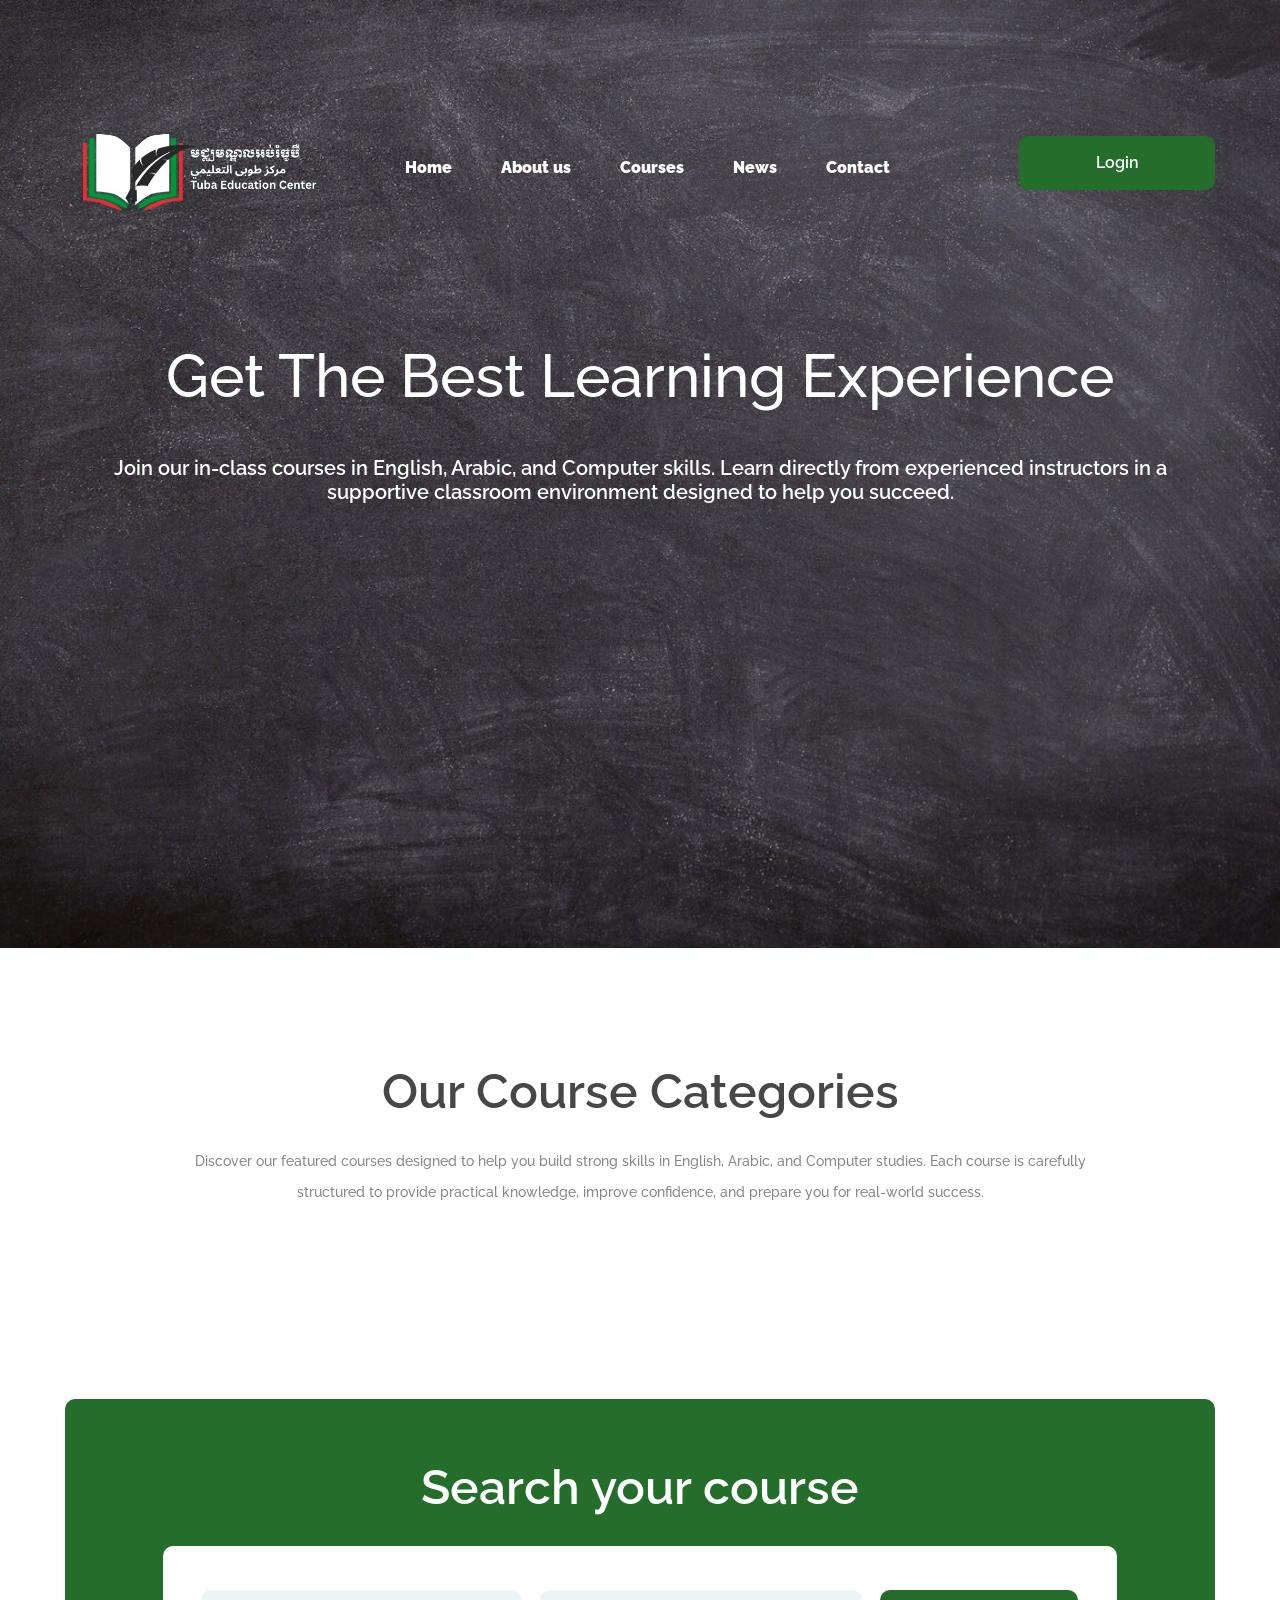
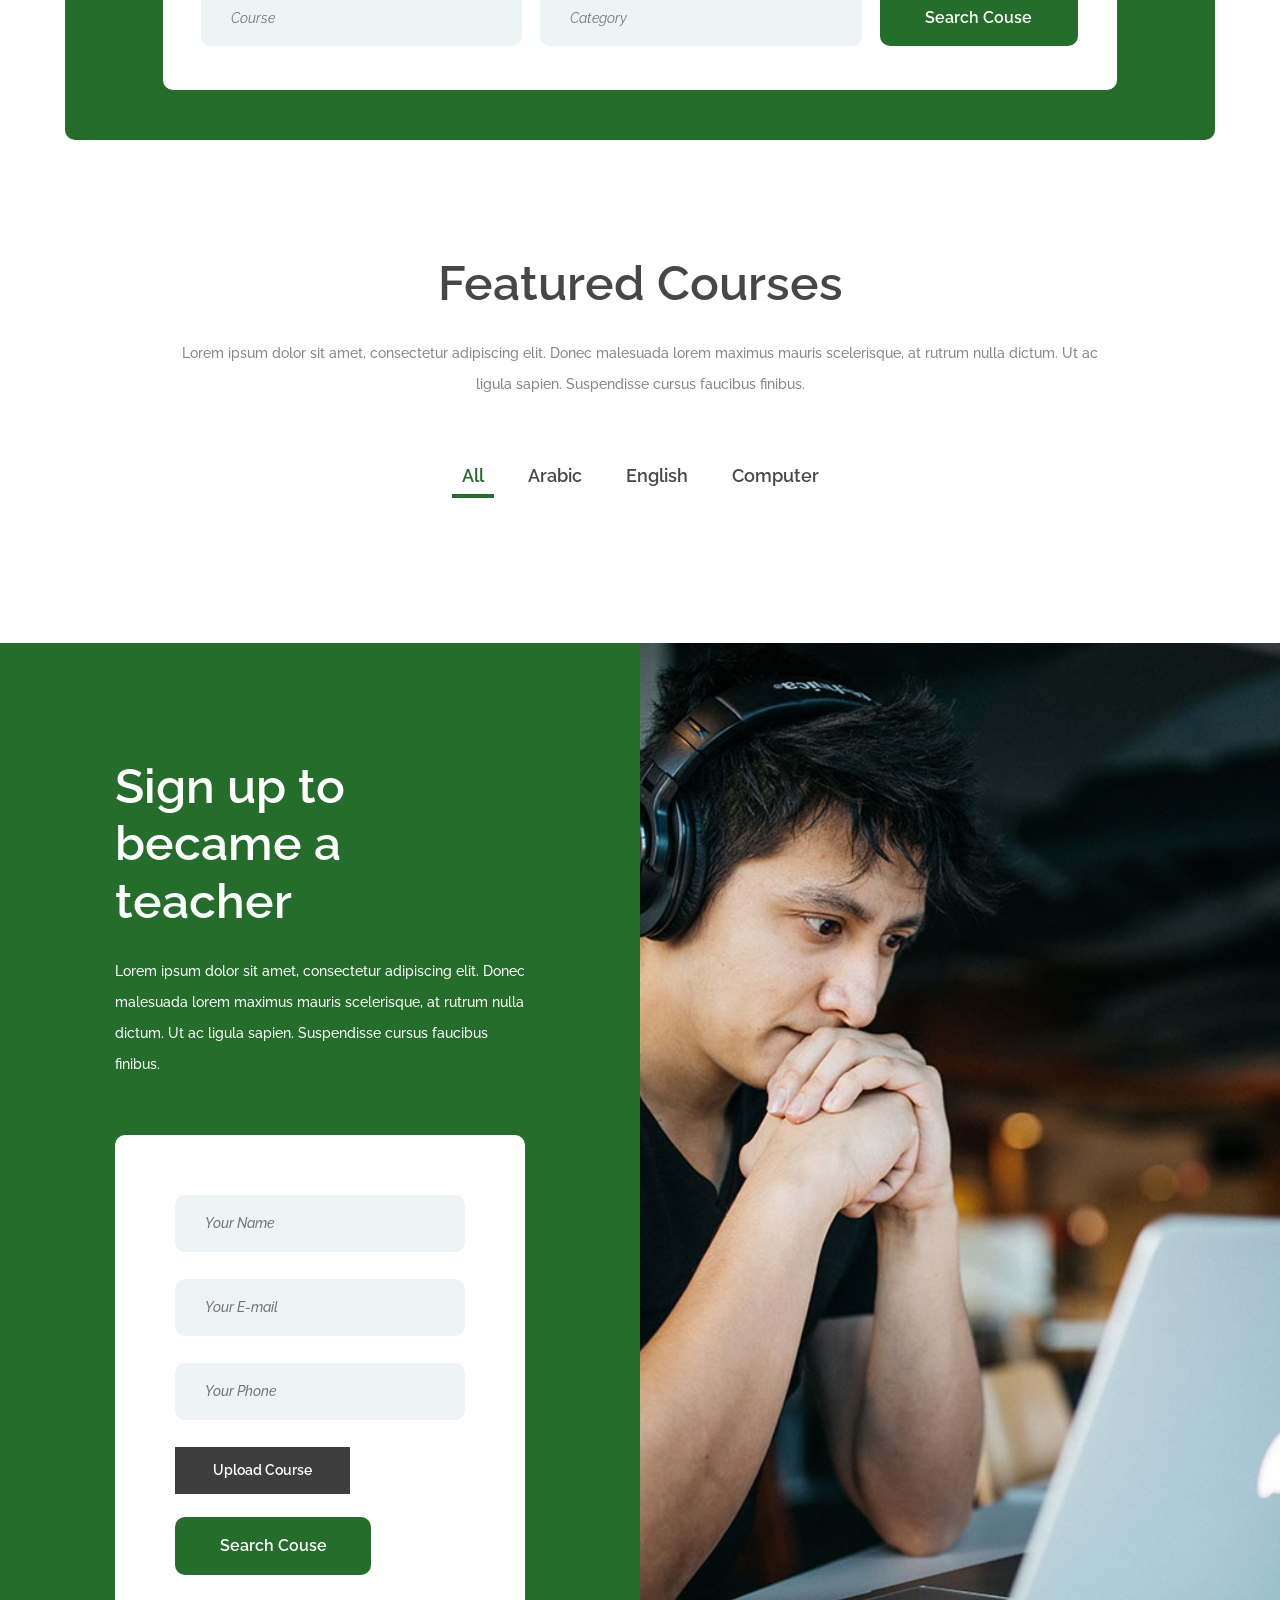
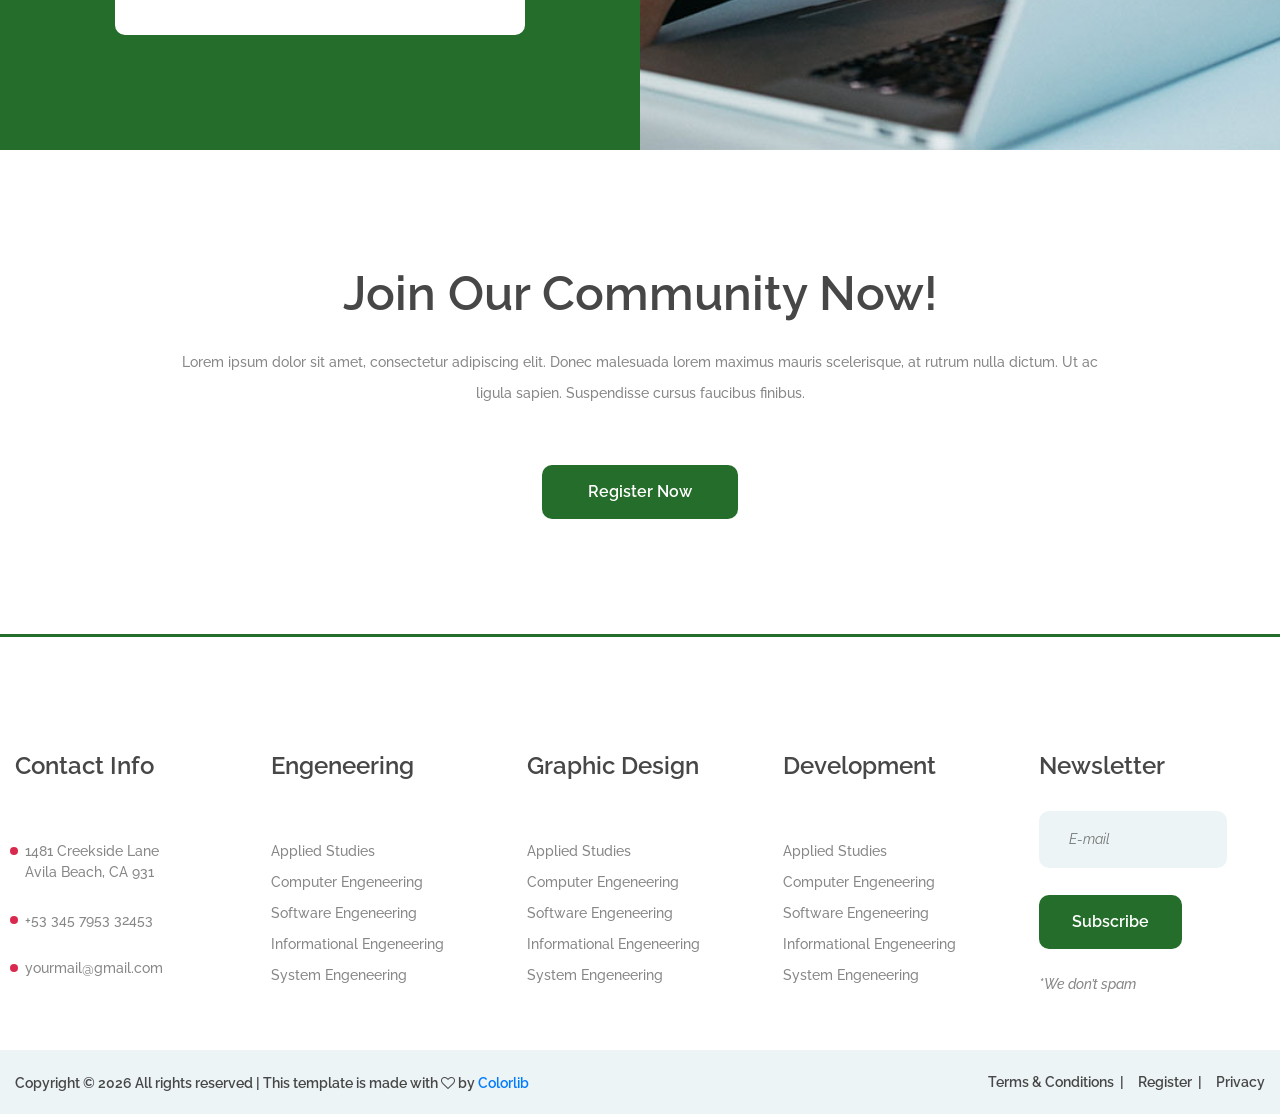
<file: index.html>
<!DOCTYPE html>
<html lang="en">

<head>
	<title>Tuba Education</title>
	<meta charset="UTF-8">
	<meta name="description" content="Tua Education Center">
	<meta name="keywords" content="webuni, education, creative, html">
	<meta name="viewport" content="width=device-width, initial-scale=1.0">
	<!-- Favicon -->
	<link type="icon" href="img/logo.png" rel="shortcut icon" />

	<!-- Google Fonts -->
	<link href="https://fonts.googleapis.com/css?family=Raleway:400,400i,500,500i,600,600i,700,700i,800,800i"
		rel="stylesheet">

	<!-- Stylesheets -->
	<link rel="stylesheet" href="css/bootstrap.min.css" />
	<link rel="stylesheet" href="css/font-awesome.min.css" />
	<link rel="stylesheet" href="css/owl.carousel.css" />
	<link rel="stylesheet" href="css/style.css" />


	<!--[if lt IE 9]>
	  <script src="https://oss.maxcdn.com/html5shiv/3.7.2/html5shiv.min.js"></script>
	  <script src="https://oss.maxcdn.com/respond/1.4.2/respond.min.js"></script>
	<![endif]-->

</head>

<body>
	<!-- Page Preloder -->
	<div id="preloder">
		<div class="loader"></div>
	</div>

	<!-- Header section -->
	<!-- <header class="header-section">
		<div class="container">
			<div class="row">
				<div class="col-lg-3 col-md-3">
					<div class="site-logo">
						<img src="img/logo.png" alt="">
					</div>
					<div class="nav-switch">
						<i class="fa fa-bars"></i>
					</div>
				</div>
				<div class="col-lg-9 col-md-9">
					<a href="" class="site-btn header-btn">Login</a>
					<nav class="main-menu">
						<ul>
							<li><a href="index.html">Home</a></li>
							<li><a href="#">About us</a></li>
							<li><a href="courses.html">Courses</a></li>
							<li><a href="blog.html">News</a></li>
							<li><a href="contact.html">Contact</a></li>
						</ul>
					</nav>
				</div>
			</div>
		</div>
	</header> -->
	<!-- Header section end -->
	<!-- Header section -->
	<header class="header-section">
		<div class="container">
			<div class="row align-items-center" style="padding-bottom: 100px;"> <!-- Bootstrap fix -->

				<!-- Logo -->
				<div class="col-lg-3 col-md-3 d-flex align-items-center">
					<div class="site-logo">
						<img src="img/logo.png" alt="">
					</div>
					<div class="nav-switch ml-auto">
						<i class="fa fa-bars"></i>
					</div>
				</div>

				<!-- Menu -->
				<div class="col-lg-9 col-md-9" style="padding-bottom: 60px;">
					<a href="" class="site-btn header-btn">Login</a>
					<nav class="main-menu">
						<ul>
							<li><a href="index.html">Home</a></li>
							<li><a href="#">About us</a></li>
							<li><a href="courses.html">Courses</a></li>
							<li><a href="blog.html">News</a></li>
							<li><a href="contact.html">Contact</a></li>
						</ul>
					</nav>
				</div>
			</div>
		</div>
	</header>


	<!-- Hero section -->
	<section class="hero-section set-bg" data-setbg="img/bg.jpg">
		<div class="container">
			<div class="hero-text text-white">
				<h2>Get The Best Learning Experience</h2>
				<br/>
				<h5> Join our in-class courses in English, Arabic, and Computer skills. Learn directly from experienced 
                instructors in a supportive classroom environment designed to help you succeed.
				</h5>
			</div>
			
		</div>
	</section>
	<!-- Hero section end -->


	<!-- categories section -->
	<section class="categories-section spad">
		<div class="container">
			<div class="section-title">
				<h2>Our Course Categories</h2>
				<p> Discover our featured courses designed to help you build strong skills in English, Arabic, and
					Computer studies.
					Each course is carefully structured to provide practical knowledge, improve confidence, and prepare
					you for
					real-world success.</p>
			</div>
			<div class="row" id="categoryContainer"></div>

		</div>
	</section>
	<!-- categories section end -->

	<!-- search section -->
	<section class="search-section">
		<div class="container">
			<div class="search-warp">
				<div class="section-title text-white">
					<h2>Search your course</h2>
				</div>
				<div class="row">
					<div class="col-md-10 offset-md-1">
						<!-- search form -->
						<form class="course-search-form">
							<input class="form-input-course" type="text" placeholder="Course">
							<input class="form-input-category" type="text" class="last-m" placeholder="Category">
							<button class="site-btn">Search Couse</button>
						</form>
					</div>
				</div>
			</div>
		</div>
	</section>
	<!-- search section end -->

	<section class="course-section spad">
		<div class="container">
			<div class="section-title mb-0">
				<h2>Featured Courses</h2>
				<p>Lorem ipsum dolor sit amet, consectetur adipiscing elit. Donec malesuada lorem maximus mauris
					scelerisque, at rutrum nulla dictum. Ut ac ligula sapien. Suspendisse cursus faucibus finibus.</p>
			</div>
		</div>
		<div class="course-warp">
			<ul class="course-filter controls">
				<li class="control active" data-filter="all">All</li>
				<li class="control" data-filter="arabic">Arabic</li>
				<li class="control" data-filter="english">English</li>
				<li class="control" data-filter="computer">Computer</li>
				
			</ul>
			<div class="row course-items-area" id="courseContainer"></div>
		</div>
	</section>
	<!-- course section end -->

	<!-- signup section -->
	<section class="signup-section spad">
		<div class="signup-bg set-bg" data-setbg="img/signup-bg.jpg"></div>
		<div class="container-fluid">
			<div class="row">
				<div class="col-lg-6">
					<div class="signup-warp">
						<div class="section-title text-white text-left">
							<h2>Sign up to became a teacher</h2>
							<p>Lorem ipsum dolor sit amet, consectetur adipiscing elit. Donec malesuada lorem maximus
								mauris scelerisque, at rutrum nulla dictum. Ut ac ligula sapien. Suspendisse cursus
								faucibus finibus.</p>
						</div>
						<!-- signup form -->
						<form class="signup-form">
							<input class="form-input-name" type="text" placeholder="Your Name">
							<input class="form-input-email" type="text" placeholder="Your E-mail">
							<input class="form-input-phone" type="text" placeholder="Your Phone">
							<label for="v-upload" class="file-up-btn">Upload Course</label>
							<input type="file" id="v-upload">
							<button class="site-btn">Search Couse</button>
						</form>
					</div>
				</div>
			</div>
		</div>
	</section>
	<!-- signup section end -->

	<!-- banner section -->
	<section class="banner-section spad">
		<div class="container">
			<div class="section-title mb-0 pb-2">
				<h2>Join Our Community Now!</h2>
				<p>Lorem ipsum dolor sit amet, consectetur adipiscing elit. Donec malesuada lorem maximus mauris
					scelerisque, at rutrum nulla dictum. Ut ac ligula sapien. Suspendisse cursus faucibus finibus.</p>
			</div>
			<div class="text-center pt-5">
				<a href="#" class="site-btn">Register Now</a>
			</div>
		</div>
	</section>
	<!-- banner section end -->

	<!-- footer section -->
	<footer class="footer-section spad pb-0">
		<div class="footer-top">
			<div class="footer-warp">
				<div class="row">
					<div class="widget-item">
						<h4>Contact Info</h4>
						<ul class="contact-list">
							<li>1481 Creekside Lane <br>Avila Beach, CA 931</li>
							<li>+53 345 7953 32453</li>
							<li>yourmail@gmail.com</li>
						</ul>
					</div>
					<div class="widget-item">
						<h4>Engeneering</h4>
						<ul>
							<li><a href="">Applied Studies</a></li>
							<li><a href="">Computer Engeneering</a></li>
							<li><a href="">Software Engeneering</a></li>
							<li><a href="">Informational Engeneering</a></li>
							<li><a href="">System Engeneering</a></li>
						</ul>
					</div>
					<div class="widget-item">
						<h4>Graphic Design</h4>
						<ul>
							<li><a href="">Applied Studies</a></li>
							<li><a href="">Computer Engeneering</a></li>
							<li><a href="">Software Engeneering</a></li>
							<li><a href="">Informational Engeneering</a></li>
							<li><a href="">System Engeneering</a></li>
						</ul>
					</div>
					<div class="widget-item">
						<h4>Development</h4>
						<ul>
							<li><a href="">Applied Studies</a></li>
							<li><a href="">Computer Engeneering</a></li>
							<li><a href="">Software Engeneering</a></li>
							<li><a href="">Informational Engeneering</a></li>
							<li><a href="">System Engeneering</a></li>
						</ul>
					</div>
					<div class="widget-item">
						<h4>Newsletter</h4>
						<form class="footer-newslatter">
							<input class="form-input-email" type="email" placeholder="E-mail">
							<button class="site-btn">Subscribe</button>
							<p>*We don’t spam</p>
						</form>
					</div>
				</div>
			</div>
		</div>
		<div class="footer-bottom">
			<div class="footer-warp">
				<ul class="footer-menu">
					<li><a href="#">Terms & Conditions</a></li>
					<li><a href="#">Register</a></li>
					<li><a href="#">Privacy</a></li>
				</ul>
				<div class="copyright">
					<!-- Link back to Colorlib can't be removed. Template is licensed under CC BY 3.0. -->
					Copyright &copy;
					<script>document.write(new Date().getFullYear());</script> All rights reserved | This template is
					made with <i class="fa fa-heart-o" aria-hidden="true"></i> by <a href="https://colorlib.com"
						target="_blank">Colorlib</a>
					<!-- Link back to Colorlib can't be removed. Template is licensed under CC BY 3.0. -->
				</div>
			</div>
		</div>
	</footer>
	<!-- footer section end -->

	<!--====== Javascripts & Jquery ======-->
	<script src="js/jquery-3.2.1.min.js"></script>
	<script src="js/bootstrap.min.js"></script>
	<script src="js/mixitup.min.js"></script>
	<script src="js/circle-progress.min.js"></script>
	<script src="js/owl.carousel.min.js"></script>
	<script src="js/main.js"></script>

	<!-- <script>
		fetch("https://tuba-1-3uzp.onrender.com/api/categories")
			.then(res => res.json())
			.then(data => {
				const container = document.getElementById("categoryContainer");

				container.innerHTML = data.map(c => `
      <div class="card-item-category col-lg-4 col-md-6">
        <div class="categorie-item">
          <div class="ci-thumb" style="background-image:url('${c.imageUrl}')"></div>
          <div class="ci-text">
            <h5>${c.name}</h5>
            <p>${c.description}</p>
            <span>${c.totalCourses} Courses</span>
          </div>
        </div>
      </div>
    `).join("");
			});
	</script> -->
	<script>
		fetch("http://localhost:9999/api/categories")
			.then(res => res.json())
			.then(data => {
				const container = document.getElementById("categoryContainer");

				container.innerHTML = data.map(c => `
      <div class="card-item-category col-lg-4 col-md-6">
        <div class="categorie-item">
          <div class="ci-thumb" style="background-image:url('${c.imageUrl}')"></div>
          <div class="ci-text">
            <h5>${c.name}</h5>
            <p>${c.description}</p>
            <span>${c.totalCourses} Courses</span>
          </div>
        </div>
      </div>
    `).join("");
			});
	</script>
	<script>
		const courseContainer = document.getElementById("courseContainer");
		const filterButtons = document.querySelectorAll(".course-filter li");

		// Function to load courses from API
		function loadCourses(category = "all") {
			fetch(`https://tuba-1-3uzp.onrender.com/api/courses?category=${category}`)
				.then(res => res.json())
				.then(data => {
					const courses = data.courses; // because API wraps courses
					if (!courses || courses.length === 0) {
						courseContainer.innerHTML = "<p>No courses found</p>";
						return;
					}

					courseContainer.innerHTML = courses.map(c => `
                <div class="mix col-lg-3 col-md-4 col-sm-6 ${c.categoryCode}">
                    <div class="course-item">
                        <div class="course-thumb" style="background-image:url('${c.courseImage}')">
                            <div class="price">Price: $${c.price}</div>
                        </div>
                        <div class="course-info">
                            <div class="course-text">
                                <h5>${c.title}</h5>
                                <p>${c.description}</p>
                                <div class="students">${c.students} Students</div>
                            </div>
                            <div class="course-author">
                                <div class="ca-pic" style="background-image:url('${c.author.image}')"></div>
                                <p>${c.author.name}, <span>${c.author.role}</span></p>
                            </div>
                        </div>
                    </div>
                </div>
            `).join("");
				})
				.catch(err => console.error("Error loading courses:", err));
		}

		// Initial load: all courses
		loadCourses("all");

		// Add click event to filter buttons
		filterButtons.forEach(btn => {
			btn.addEventListener("click", () => {
				// Remove active class from all buttons
				filterButtons.forEach(b => b.classList.remove("active"));
				btn.classList.add("active");

				const category = btn.dataset.filter;
				loadCourses(category);
			});
		});
	</script>

	<script>

	</script>

</html>
</file>
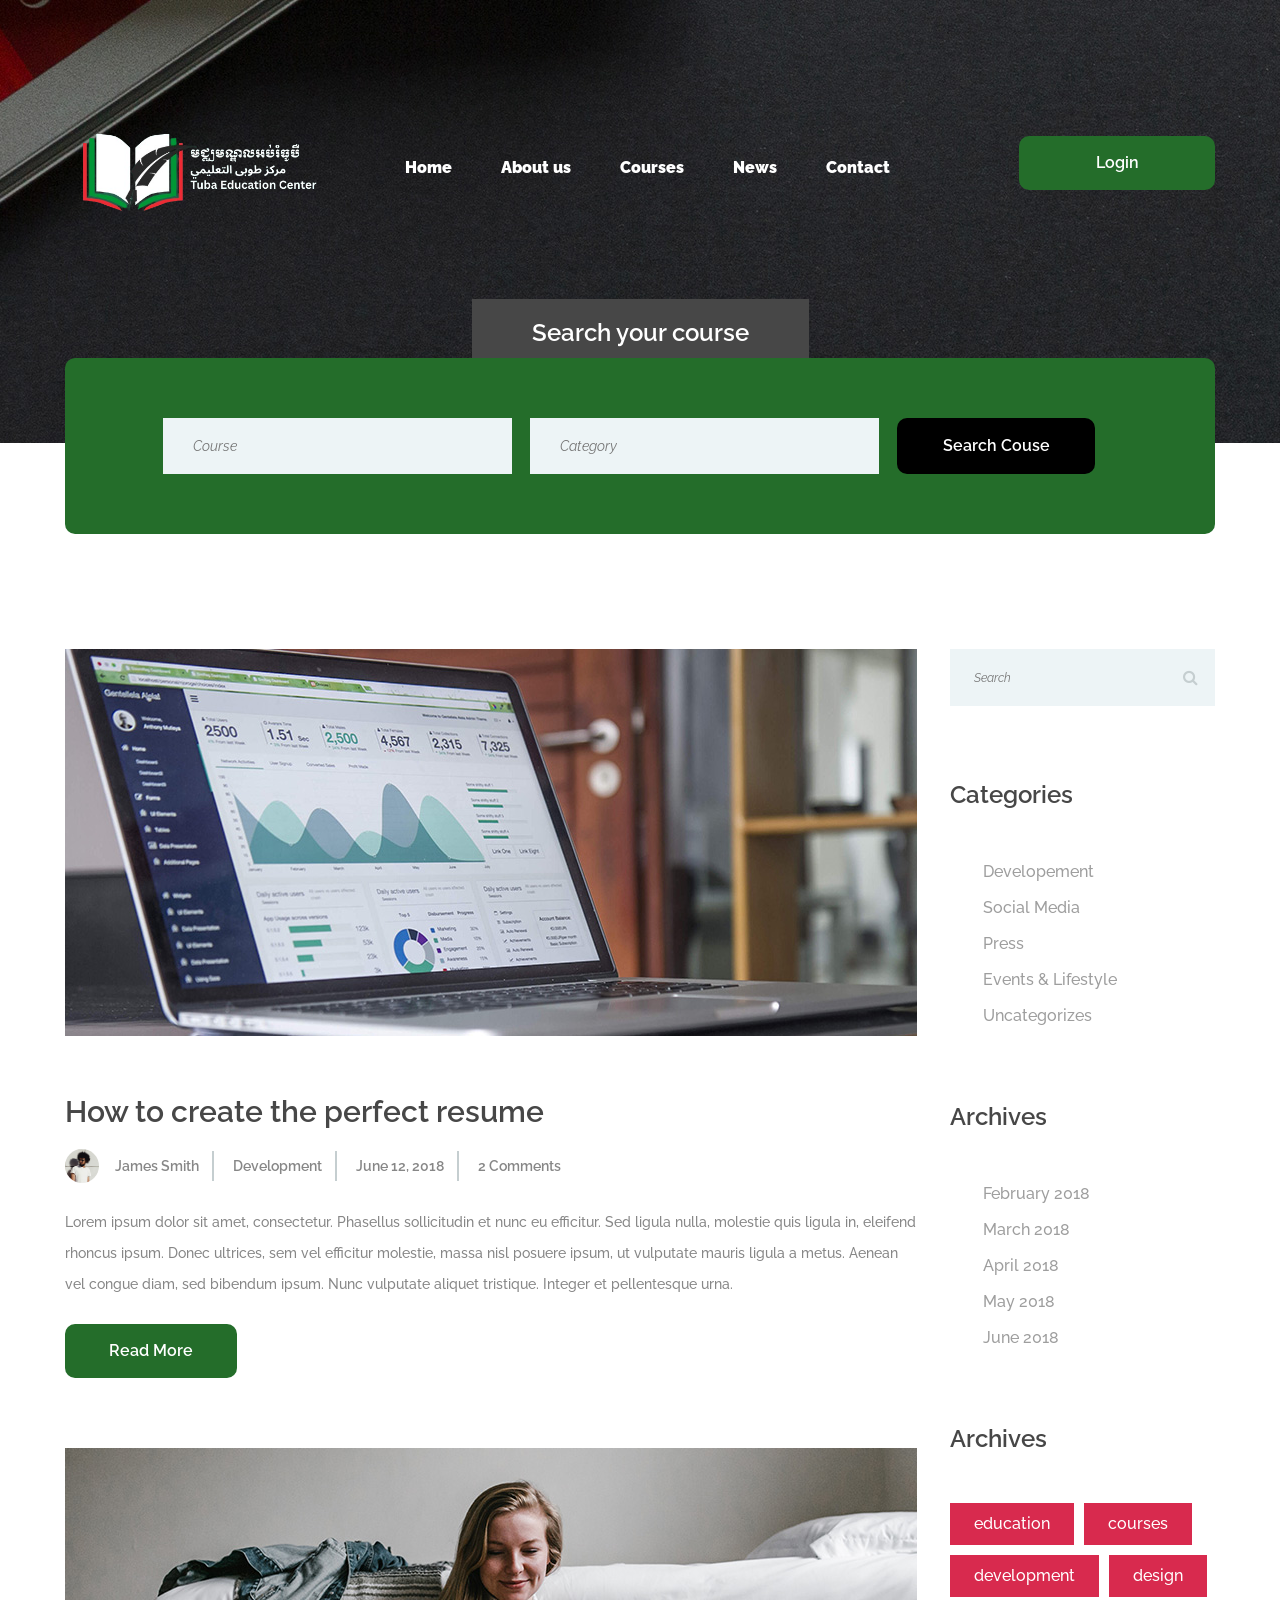
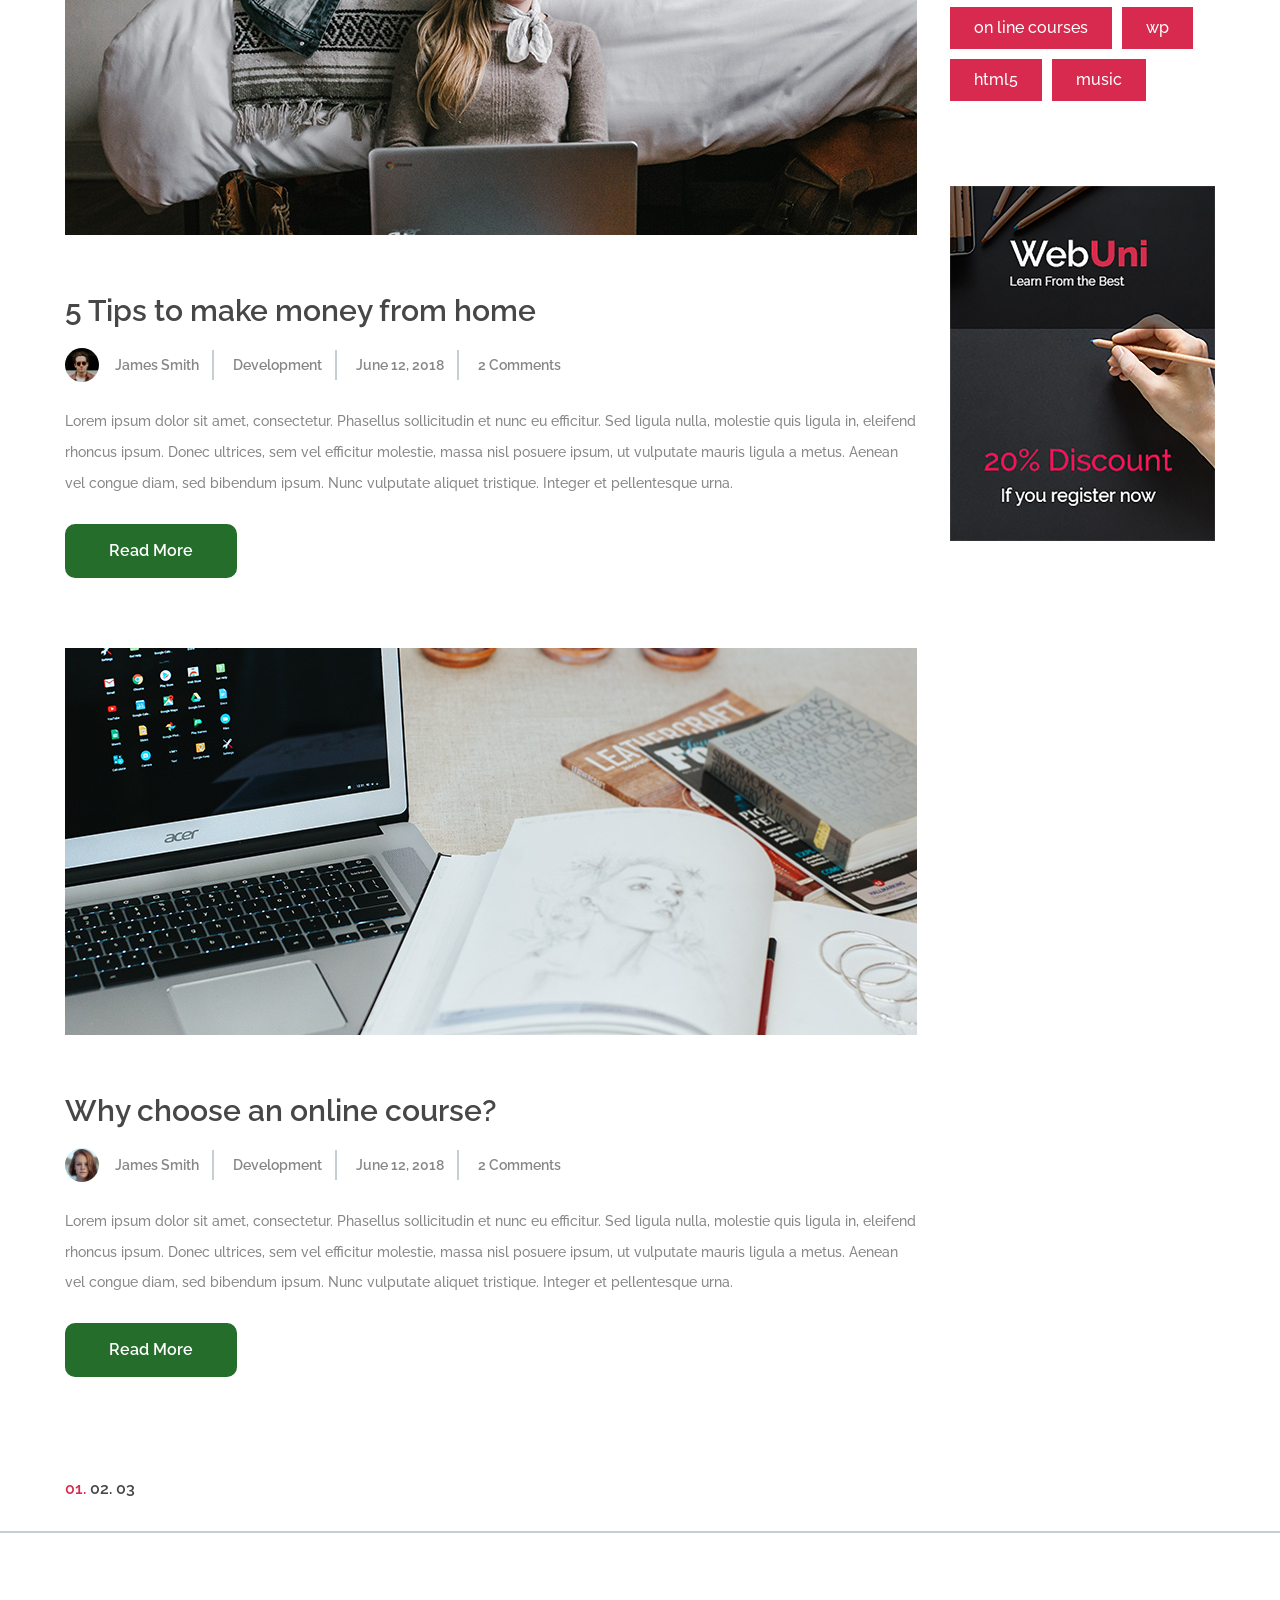
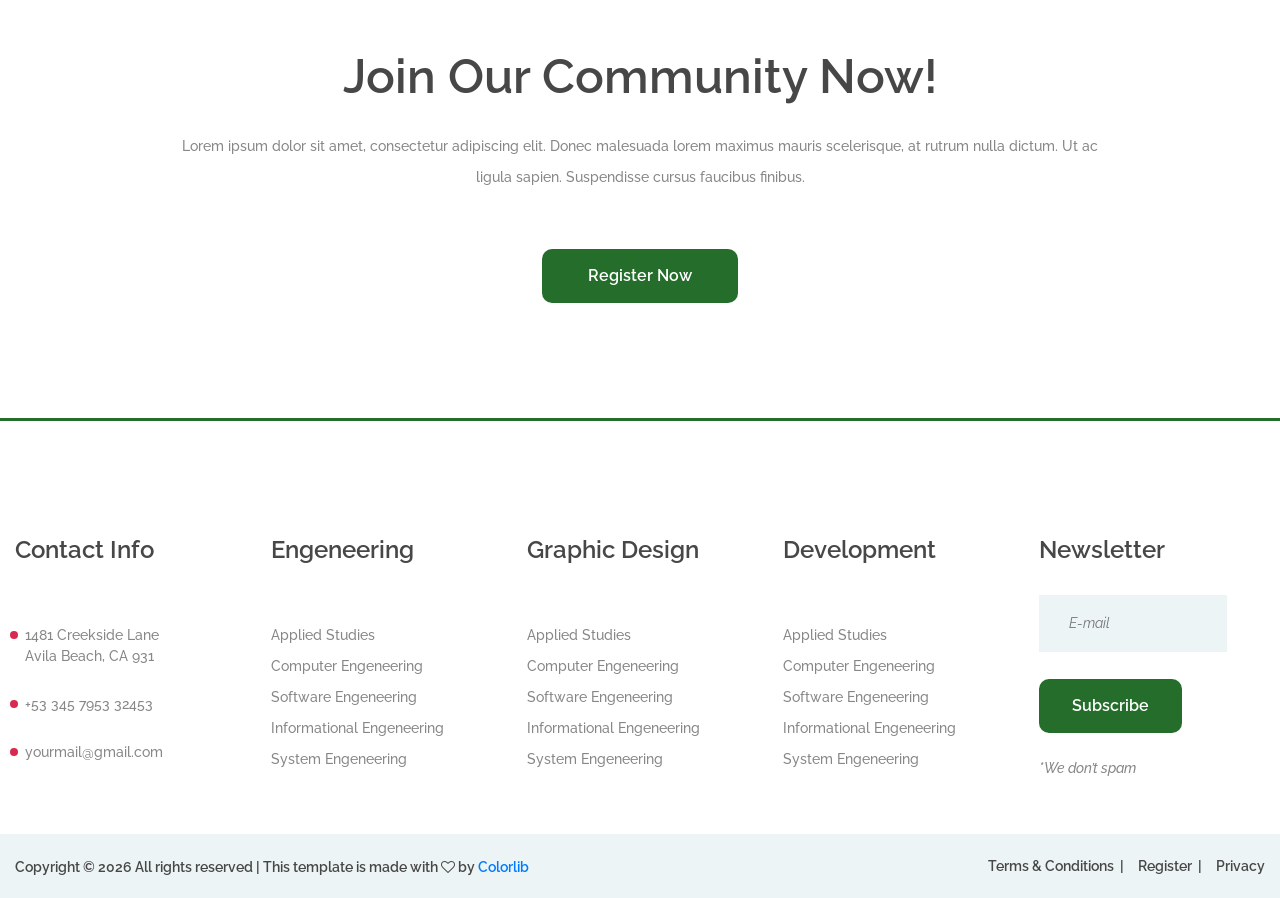
<file: blog.html>
<!DOCTYPE html>
<html lang="en">

<head>
	<title>Tuba Education</title>
	<meta charset="UTF-8">
	<meta name="description" content="Tua Education Center">
	<meta name="keywords" content="webuni, education, creative, html">
	<meta name="viewport" content="width=device-width, initial-scale=1.0">
	<!-- Favicon -->
	<link type="icon" href="img/logo.png" rel="shortcut icon" />


	<!-- Google Fonts -->
	<link href="https://fonts.googleapis.com/css?family=Raleway:400,400i,500,500i,600,600i,700,700i,800,800i"
		rel="stylesheet">

	<!-- Stylesheets -->
	<link rel="stylesheet" href="css/bootstrap.min.css" />
	<link rel="stylesheet" href="css/font-awesome.min.css" />
	<link rel="stylesheet" href="css/owl.carousel.css" />
	<link rel="stylesheet" href="css/style.css" />


	<!--[if lt IE 9]>
	  <script src="https://oss.maxcdn.com/html5shiv/3.7.2/html5shiv.min.js"></script>
	  <script src="https://oss.maxcdn.com/respond/1.4.2/respond.min.js"></script>
	<![endif]-->

</head>

<body>
	<!-- Page Preloder -->
	<div id="preloder">
		<div class="loader"></div>
	</div>


	<!-- Header section -->
	<!-- <header class="header-section">
		<div class="container">
			<div class="row">
				<div class="col-lg-3 col-md-3">
					<div class="site-logo">
						<img src="img/logo.png" alt="">
					</div>
					<div class="nav-switch">
						<i class="fa fa-bars"></i>
					</div>
				</div>
				<div class="col-lg-9 col-md-9">
					<a href="" class="site-btn header-btn">Login</a>
					<nav class="main-menu">
						<ul>
							<li><a href="index.html">Home</a></li>
							<li><a href="#">About us</a></li>
							<li><a href="courses.html">Courses</a></li>
							<li><a href="blog.html">News</a></li>
							<li><a href="contact.html">Contact</a></li>
						</ul>
					</nav>
				</div>
			</div>
		</div>
	</header> -->
	<!-- Header section -->
	<header class="header-section">
		<div class="container">
			<div class="row align-items-center" style="padding-bottom: 100px;"> <!-- Bootstrap fix -->

				<!-- Logo -->
				<div class="col-lg-3 col-md-3 d-flex align-items-center">
					<div class="site-logo">
						<img src="img/logo.png" alt="">
					</div>
					<div class="nav-switch ml-auto">
						<i class="fa fa-bars"></i>
					</div>
				</div>

				<!-- Menu -->
				<div class="col-lg-9 col-md-9" style="padding-bottom: 60px;">
					<a href="" class="site-btn header-btn">Login</a>
					<nav class="main-menu">
						<ul>
							<li><a href="index.html">Home</a></li>
							<li><a href="#">About us</a></li>
							<li><a href="courses.html">Courses</a></li>
							<li><a href="blog.html">News</a></li>
							<li><a href="contact.html">Contact</a></li>
						</ul>
					</nav>
				</div>
			</div>
		</div>
	</header>
	<!-- Header section end -->


	<!-- Page info -->
	<div class="page-info-section set-bg" data-setbg="img/page-bg/3.jpg">
		<div class="container">
			<div class="site-breadcrumb">
				<!-- <a href="#">Home</a>
				<span>Blog</span> -->
			</div>
		</div>
	</div>
	<!-- Page info end -->


	<!-- search section -->
	<section class="search-section ss-other-page">
		<div class="container">
			<div class="search-warp">
				<div class="section-title text-white">
					<h2><span>Search your course</span></h2>
				</div>
				<div class="row">
					<div class="col-lg-10 offset-lg-1">
						<!-- search form -->
						<form class="course-search-form">
							<input type="text" placeholder="Course">
							<input type="text" class="last-m" placeholder="Category">
							<button class="site-btn btn-dark">Search Couse</button>
						</form>
					</div>
				</div>
			</div>
		</div>
	</section>
	<!-- search section end -->


	<!-- Page  -->
	<section class="blog-page spad pb-0">
		<div class="container">
			<div class="row">
				<div class="col-lg-9">
					<!-- blog post -->
					<div class="blog-post">
						<img src="img/blog/1.jpg" alt="">
						<h3>How to create the perfect resume</h3>
						<div class="blog-metas">
							<div class="blog-meta author">
								<div class="post-author set-bg" data-setbg="img/authors/1.jpg"></div>
								<a href="#">James Smith</a>
							</div>
							<div class="blog-meta">
								<a href="#">Development</a>
							</div>
							<div class="blog-meta">
								<a href="#">June 12, 2018</a>
							</div>
							<div class="blog-meta">
								<a href="#">2 Comments</a>
							</div>
						</div>
						<p>Lorem ipsum dolor sit amet, consectetur. Phasellus sollicitudin et nunc eu efficitur. Sed
							ligula nulla, molestie quis ligula in, eleifend rhoncus ipsum. Donec ultrices, sem vel
							efficitur molestie, massa nisl posuere ipsum, ut vulputate mauris ligula a metus. Aenean vel
							congue diam, sed bibendum ipsum. Nunc vulputate aliquet tristique. Integer et pellentesque
							urna. </p>
						<a href="#" class="site-btn readmore">Read More</a>
					</div>
					<!-- blog post -->
					<div class="blog-post">
						<img src="img/blog/2.jpg" alt="">
						<h3>5 Tips to make money from home</h3>
						<div class="blog-metas">
							<div class="blog-meta author">
								<div class="post-author set-bg" data-setbg="img/authors/2.jpg"></div>
								<a href="#">James Smith</a>
							</div>
							<div class="blog-meta">
								<a href="#">Development</a>
							</div>
							<div class="blog-meta">
								<a href="#">June 12, 2018</a>
							</div>
							<div class="blog-meta">
								<a href="#">2 Comments</a>
							</div>
						</div>
						<p>Lorem ipsum dolor sit amet, consectetur. Phasellus sollicitudin et nunc eu efficitur. Sed
							ligula nulla, molestie quis ligula in, eleifend rhoncus ipsum. Donec ultrices, sem vel
							efficitur molestie, massa nisl posuere ipsum, ut vulputate mauris ligula a metus. Aenean vel
							congue diam, sed bibendum ipsum. Nunc vulputate aliquet tristique. Integer et pellentesque
							urna. </p>
						<a href="#" class="site-btn readmore">Read More</a>
					</div>
					<!-- blog post -->
					<div class="blog-post">
						<img src="img/blog/3.jpg" alt="">
						<h3>Why choose an online course?</h3>
						<div class="blog-metas">
							<div class="blog-meta author">
								<div class="post-author set-bg" data-setbg="img/authors/3.jpg"></div>
								<a href="#">James Smith</a>
							</div>
							<div class="blog-meta">
								<a href="#">Development</a>
							</div>
							<div class="blog-meta">
								<a href="#">June 12, 2018</a>
							</div>
							<div class="blog-meta">
								<a href="#">2 Comments</a>
							</div>
						</div>
						<p>Lorem ipsum dolor sit amet, consectetur. Phasellus sollicitudin et nunc eu efficitur. Sed
							ligula nulla, molestie quis ligula in, eleifend rhoncus ipsum. Donec ultrices, sem vel
							efficitur molestie, massa nisl posuere ipsum, ut vulputate mauris ligula a metus. Aenean vel
							congue diam, sed bibendum ipsum. Nunc vulputate aliquet tristique. Integer et pellentesque
							urna. </p>
						<a href="#" class="site-btn readmore">Read More</a>
					</div>
					<div class="site-pagination">
						<span class="active">01.</span>
						<a href="#">02.</a>
						<a href="#">03</a>
					</div>
				</div>
				<div class="col-lg-3 col-md-5 col-sm-9 sidebar">
					<div class="sb-widget-item">
						<form class="search-widget">
							<input type="text" placeholder="Search">
							<button><i class="fa fa-search"></i></button>
						</form>
					</div>
					<div class="sb-widget-item">
						<h4 class="sb-w-title">Categories</h4>
						<ul>
							<li><a href="#">Developement</a></li>
							<li><a href="#">Social Media</a></li>
							<li><a href="#">Press</a></li>
							<li><a href="#">Events & Lifestyle</a></li>
							<li><a href="#">Uncategorizes</a></li>
						</ul>
					</div>
					<div class="sb-widget-item">
						<h4 class="sb-w-title">Archives</h4>
						<ul>
							<li><a href="#">February 2018</a></li>
							<li><a href="#">March 2018</a></li>
							<li><a href="#">April 2018</a></li>
							<li><a href="#">May 2018</a></li>
							<li><a href="#">June 2018</a></li>
						</ul>
					</div>
					<div class="sb-widget-item">
						<h4 class="sb-w-title">Archives</h4>
						<div class="tags">
							<a href="#">education</a>
							<a href="#">courses</a>
							<a href="#">development</a>
							<a href="#">design</a>
							<a href="#">on line courses</a>
							<a href="#">wp</a>
							<a href="#">html5</a>
							<a href="#">music</a>
						</div>
					</div>
					<div class="sb-widget-item">
						<div class="add">
							<a href="#"><img src="img/add.jpg" alt=""></a>
						</div>
					</div>
				</div>
			</div>
		</div>
	</section>
	<!-- Page end -->


	<!-- banner section -->
	<section class="banner-section spad">
		<div class="container">
			<div class="section-title mb-0 pb-2">
				<h2>Join Our Community Now!</h2>
				<p>Lorem ipsum dolor sit amet, consectetur adipiscing elit. Donec malesuada lorem maximus mauris
					scelerisque, at rutrum nulla dictum. Ut ac ligula sapien. Suspendisse cursus faucibus finibus.</p>
			</div>
			<div class="text-center pt-5">
				<a href="#" class="site-btn">Register Now</a>
			</div>
		</div>
	</section>
	<!-- banner section end -->


	<!-- footer section -->
	<footer class="footer-section spad pb-0">
		<div class="footer-top">
			<div class="footer-warp">
				<div class="row">
					<div class="widget-item">
						<h4>Contact Info</h4>
						<ul class="contact-list">
							<li>1481 Creekside Lane <br>Avila Beach, CA 931</li>
							<li>+53 345 7953 32453</li>
							<li>yourmail@gmail.com</li>
						</ul>
					</div>
					<div class="widget-item">
						<h4>Engeneering</h4>
						<ul>
							<li><a href="">Applied Studies</a></li>
							<li><a href="">Computer Engeneering</a></li>
							<li><a href="">Software Engeneering</a></li>
							<li><a href="">Informational Engeneering</a></li>
							<li><a href="">System Engeneering</a></li>
						</ul>
					</div>
					<div class="widget-item">
						<h4>Graphic Design</h4>
						<ul>
							<li><a href="">Applied Studies</a></li>
							<li><a href="">Computer Engeneering</a></li>
							<li><a href="">Software Engeneering</a></li>
							<li><a href="">Informational Engeneering</a></li>
							<li><a href="">System Engeneering</a></li>
						</ul>
					</div>
					<div class="widget-item">
						<h4>Development</h4>
						<ul>
							<li><a href="">Applied Studies</a></li>
							<li><a href="">Computer Engeneering</a></li>
							<li><a href="">Software Engeneering</a></li>
							<li><a href="">Informational Engeneering</a></li>
							<li><a href="">System Engeneering</a></li>
						</ul>
					</div>
					<div class="widget-item">
						<h4>Newsletter</h4>
						<form class="footer-newslatter">
							<input type="email" placeholder="E-mail">
							<button class="site-btn">Subscribe</button>
							<p>*We don’t spam</p>
						</form>
					</div>
				</div>
			</div>
		</div>
		<div class="footer-bottom">
			<div class="footer-warp">
				<ul class="footer-menu">
					<li><a href="#">Terms & Conditions</a></li>
					<li><a href="#">Register</a></li>
					<li><a href="#">Privacy</a></li>
				</ul>
				<div class="copyright">
					<!-- Link back to Colorlib can't be removed. Template is licensed under CC BY 3.0. -->
					Copyright &copy;
					<script>document.write(new Date().getFullYear());</script> All rights reserved | This template is
					made with <i class="fa fa-heart-o" aria-hidden="true"></i> by <a href="https://colorlib.com"
						target="_blank">Colorlib</a>
					<!-- Link back to Colorlib can't be removed. Template is licensed under CC BY 3.0. -->
				</div>
			</div>
		</div>
	</footer>
	<!-- footer section end -->


	<!--====== Javascripts & Jquery ======-->
	<script src="js/jquery-3.2.1.min.js"></script>
	<script src="js/bootstrap.min.js"></script>
	<script src="js/mixitup.min.js"></script>
	<script src="js/circle-progress.min.js"></script>
	<script src="js/owl.carousel.min.js"></script>
	<script src="js/main.js"></script>
</body>

</html>
</file>
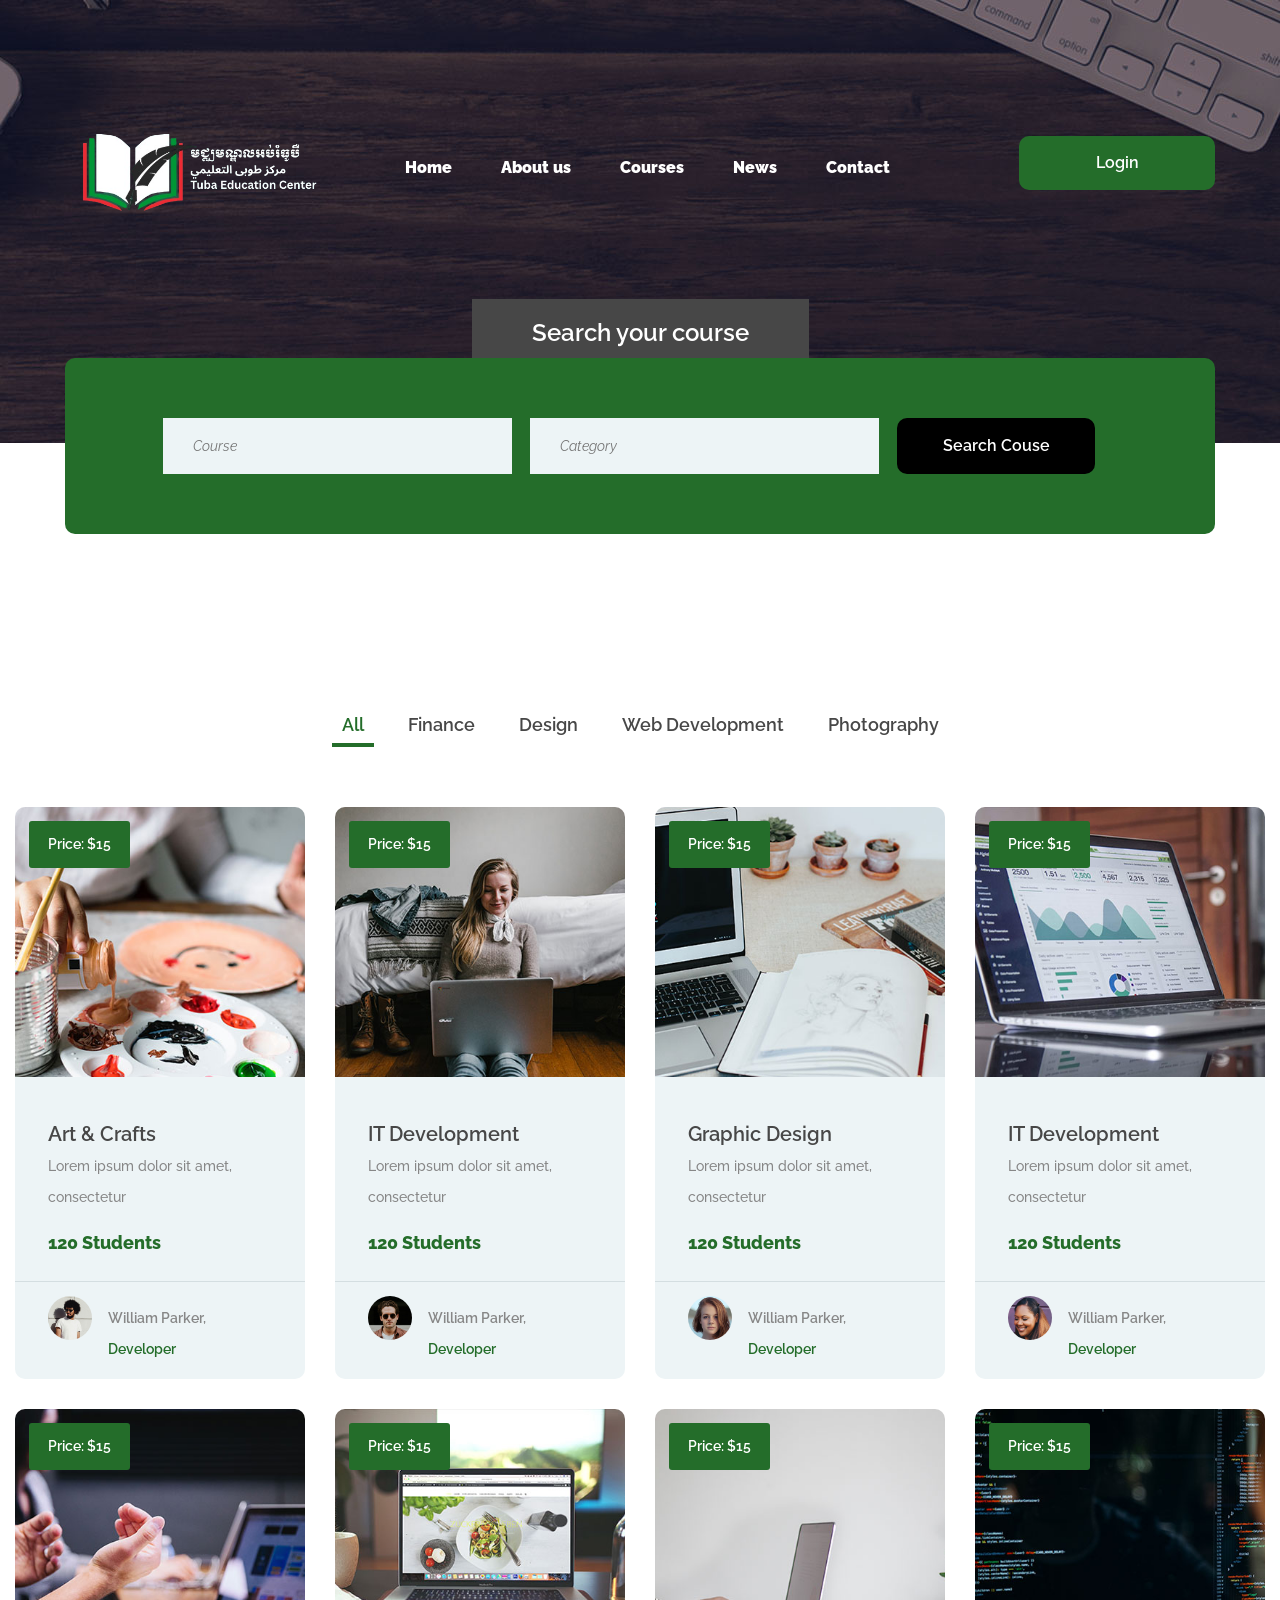
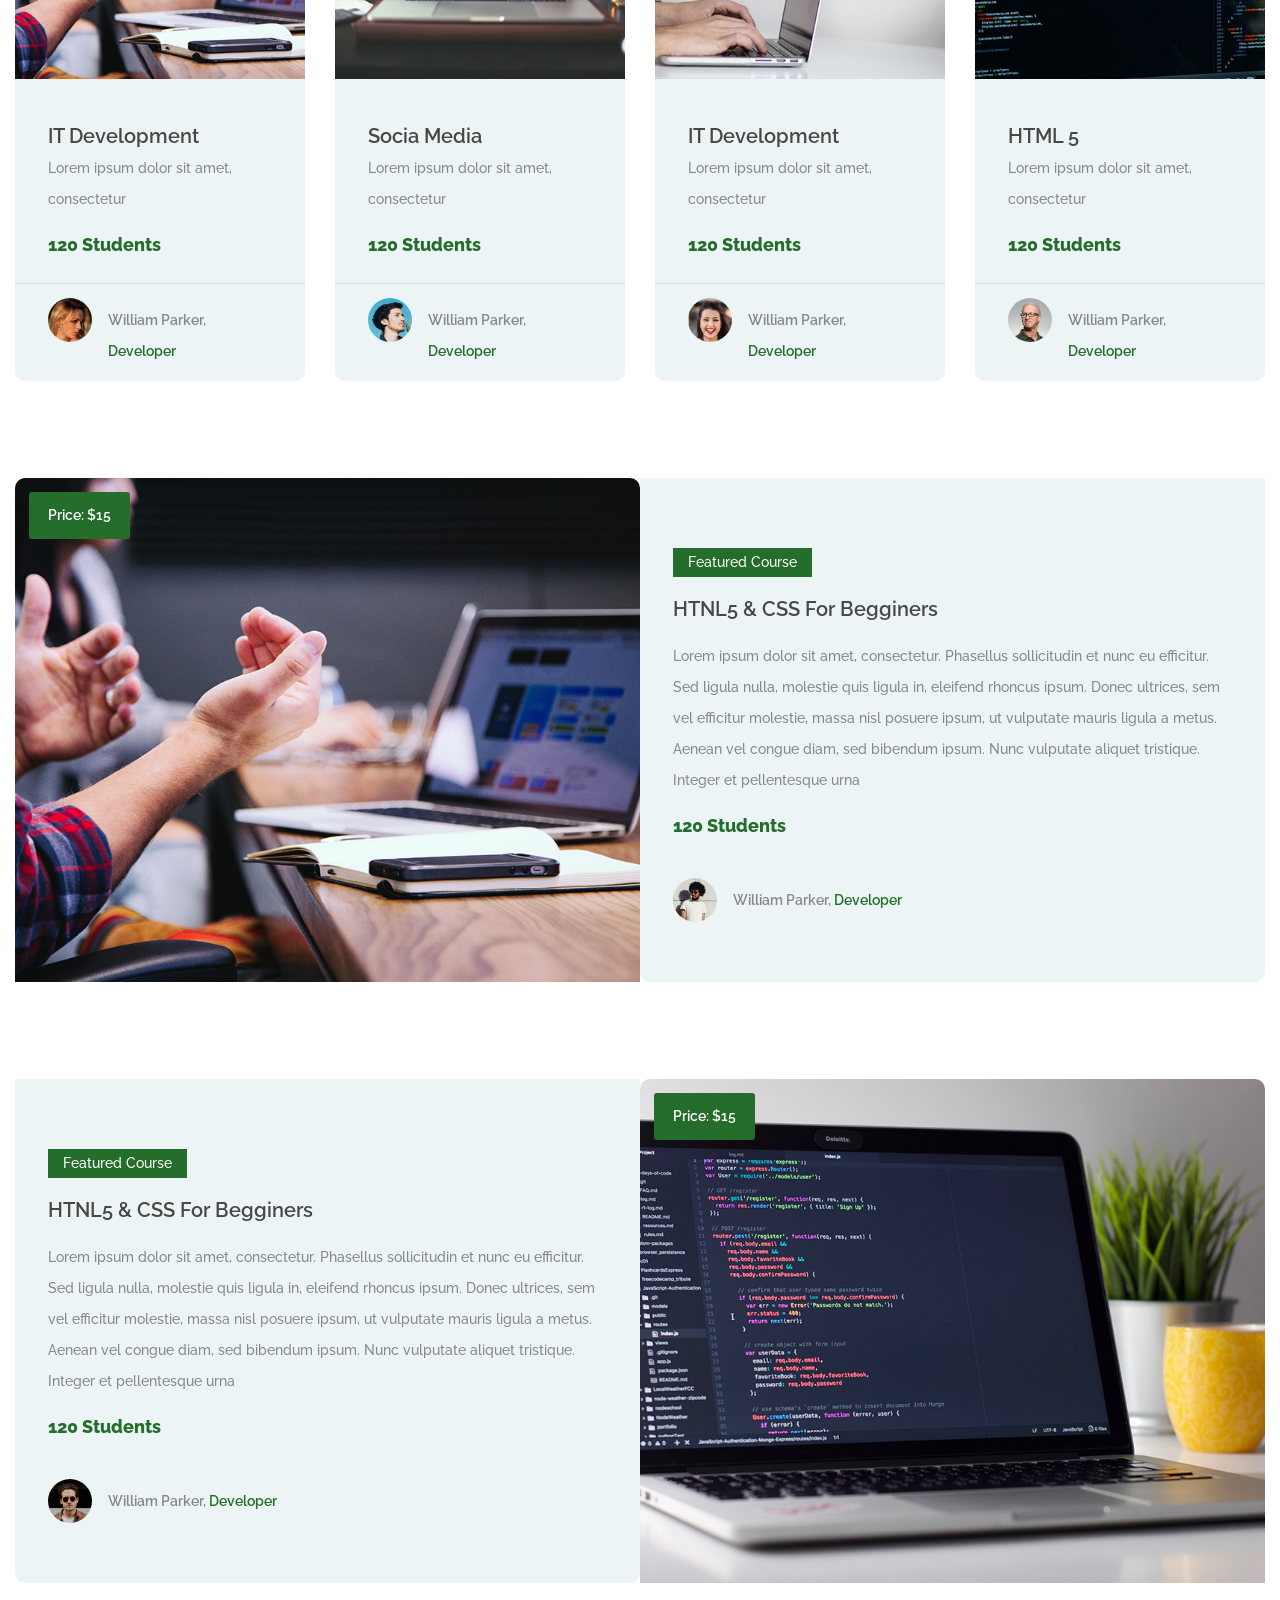
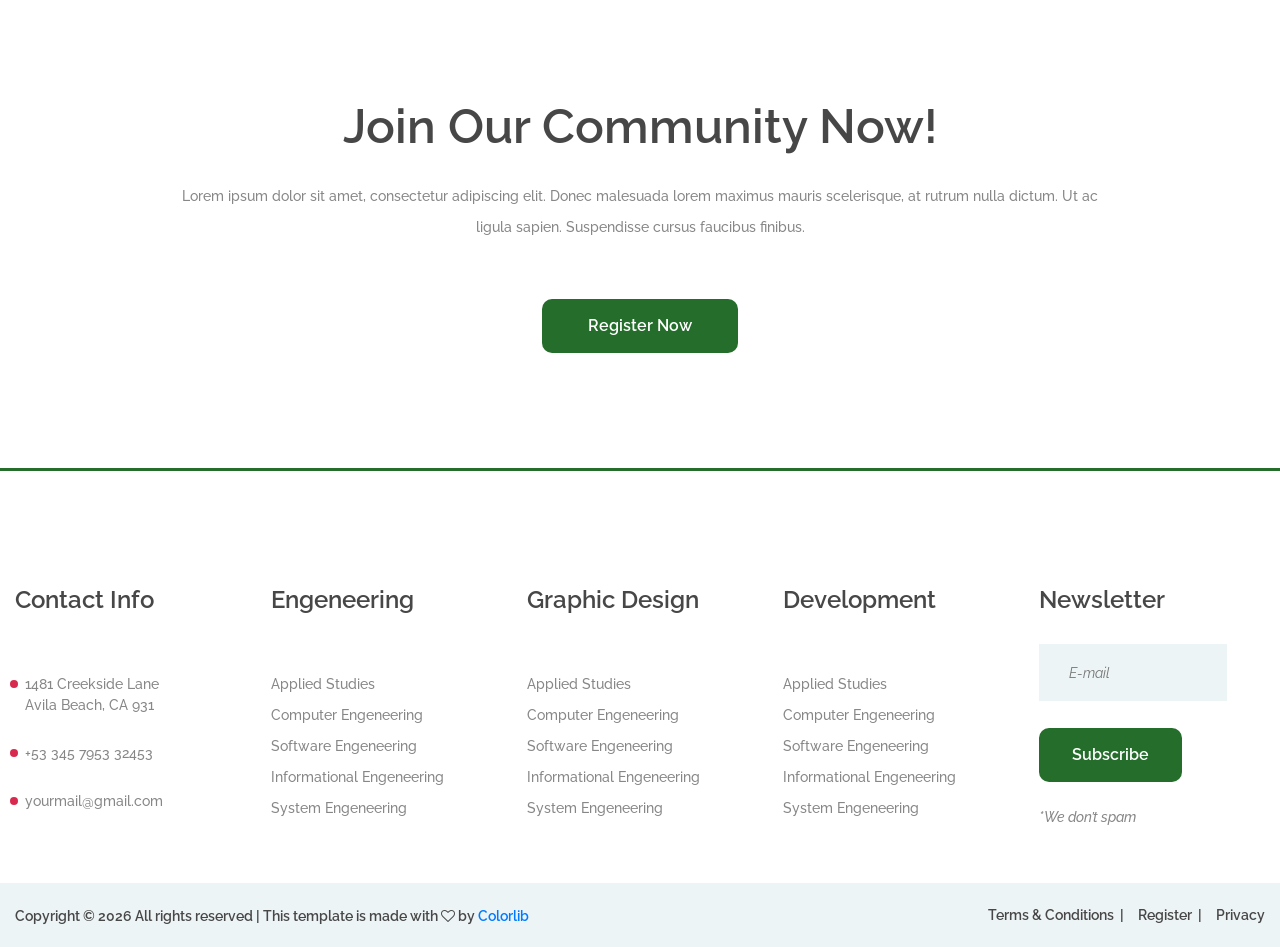
<file: courses.html>
<!DOCTYPE html>
<html lang="en">

<head>
	<title>Tuba Education</title>
	<meta charset="UTF-8">
	<meta name="description" content="Tua Education Center">
	<meta name="keywords" content="webuni, education, creative, html">
	<meta name="viewport" content="width=device-width, initial-scale=1.0">
	<!-- Favicon -->
	<link type="icon" href="img/logo.png" rel="shortcut icon" />


	<!-- Google Fonts -->
	<link href="https://fonts.googleapis.com/css?family=Raleway:400,400i,500,500i,600,600i,700,700i,800,800i"
		rel="stylesheet">

	<!-- Stylesheets -->
	<link rel="stylesheet" href="css/bootstrap.min.css" />
	<link rel="stylesheet" href="css/font-awesome.min.css" />
	<link rel="stylesheet" href="css/owl.carousel.css" />
	<link rel="stylesheet" href="css/style.css" />


	<!--[if lt IE 9]>
	  <script src="https://oss.maxcdn.com/html5shiv/3.7.2/html5shiv.min.js"></script>
	  <script src="https://oss.maxcdn.com/respond/1.4.2/respond.min.js"></script>
	<![endif]-->

</head>

<body>
	<!-- Page Preloder -->
	<div id="preloder">
		<div class="loader"></div>
	</div>

	<!-- Header section -->
	<!-- <header class="header-section">
		<div class="container">
			<div class="row">
				<div class="col-lg-3 col-md-3">
					<div class="site-logo">
						<img src="img/logo.png" alt="">
					</div>
					<div class="nav-switch">
						<i class="fa fa-bars"></i>
					</div>
				</div>
				<div class="col-lg-9 col-md-9">
					<a href="" class="site-btn header-btn">Login</a>
					<nav class="main-menu">
						<ul>
							<li><a href="index.html">Home</a></li>
							<li><a href="#">About us</a></li>
							<li><a href="courses.html">Courses</a></li>
							<li><a href="blog.html">News</a></li>
							<li><a href="contact.html">Contact</a></li>
						</ul>
					</nav>
				</div>
			</div>
		</div>
	</header> -->
	<!-- Header section -->
	<header class="header-section">
		<div class="container">
			<div class="row align-items-center" style="padding-bottom: 100px;"> <!-- Bootstrap fix -->

				<!-- Logo -->
				<div class="col-lg-3 col-md-3 d-flex align-items-center">
					<div class="site-logo">
						<img src="img/logo.png" alt="">
					</div>
					<div class="nav-switch ml-auto">
						<i class="fa fa-bars"></i>
					</div>
				</div>

				<!-- Menu -->
				<div class="col-lg-9 col-md-9" style="padding-bottom: 60px;">
					<a href="" class="site-btn header-btn">Login</a>
					<nav class="main-menu">
						<ul>
							<li><a href="index.html">Home</a></li>
							<li><a href="#">About us</a></li>
							<li><a href="courses.html">Courses</a></li>
							<li><a href="blog.html">News</a></li>
							<li><a href="contact.html">Contact</a></li>
						</ul>
					</nav>
				</div>
			</div>
		</div>
	</header>
	<!-- Header section end -->


	<!-- Page info -->
	<div class="page-info-section set-bg" data-setbg="img/page-bg/1.jpg">
		<div class="container">
			<div class="site-breadcrumb">
				
			</div>
		</div>
	</div>
	<!-- Page info end -->


	<!-- search section -->
	<section class="search-section ss-other-page">
		<div class="container">
			<div class="search-warp">
				<div class="section-title text-white">
					<h2><span>Search your course</span></h2>
				</div>
				<div class="row">
					<div class="col-lg-10 offset-lg-1">
						<!-- search form -->
						<form class="course-search-form">
							<input type="text" placeholder="Course">
							<input type="text" class="last-m" placeholder="Category">
							<button class="site-btn btn-dark">Search Couse</button>
						</form>
					</div>
				</div>
			</div>
		</div>
	</section>
	<!-- search section end -->


	<!-- course section -->
	<section class="course-section spad pb-0">
		<div class="course-warp">
			<ul class="course-filter controls">
				<li class="control active" data-filter="all">All</li>
				<li class="control" data-filter=".finance">Finance</li>
				<li class="control" data-filter=".design">Design</li>
				<li class="control" data-filter=".web">Web Development</li>
				<li class="control" data-filter=".photo">Photography</li>
			</ul>
			<div class="row course-items-area">
				<!-- course -->
				<div class="mix col-lg-3 col-md-4 col-sm-6 finance">
					<div class="course-item">
						<div class="course-thumb set-bg" data-setbg="img/courses/1.jpg">
							<div class="price">Price: $15</div>
						</div>
						<div class="course-info">
							<div class="course-text">
								<h5>Art & Crafts</h5>
								<p>Lorem ipsum dolor sit amet, consectetur</p>
								<div class="students">120 Students</div>
							</div>
							<div class="course-author">
								<div class="ca-pic set-bg" data-setbg="img/authors/1.jpg"></div>
								<p>William Parker, <span>Developer</span></p>
							</div>
						</div>
					</div>
				</div>
				<!-- course -->
				<div class="mix col-lg-3 col-md-4 col-sm-6 design">
					<div class="course-item">
						<div class="course-thumb set-bg" data-setbg="img/courses/2.jpg">
							<div class="price">Price: $15</div>
						</div>
						<div class="course-info">
							<div class="course-text">
								<h5>IT Development</h5>
								<p>Lorem ipsum dolor sit amet, consectetur</p>
								<div class="students">120 Students</div>
							</div>
							<div class="course-author">
								<div class="ca-pic set-bg" data-setbg="img/authors/2.jpg"></div>
								<p>William Parker, <span>Developer</span></p>
							</div>
						</div>
					</div>
				</div>
				<!-- course -->
				<div class="mix col-lg-3 col-md-4 col-sm-6 web">
					<div class="course-item">
						<div class="course-thumb set-bg" data-setbg="img/courses/3.jpg">
							<div class="price">Price: $15</div>
						</div>
						<div class="course-info">
							<div class="course-text">
								<h5>Graphic Design</h5>
								<p>Lorem ipsum dolor sit amet, consectetur</p>
								<div class="students">120 Students</div>
							</div>
							<div class="course-author">
								<div class="ca-pic set-bg" data-setbg="img/authors/3.jpg"></div>
								<p>William Parker, <span>Developer</span></p>
							</div>
						</div>
					</div>
				</div>
				<!-- course -->
				<div class="mix col-lg-3 col-md-4 col-sm-6 photo">
					<div class="course-item">
						<div class="course-thumb set-bg" data-setbg="img/courses/4.jpg">
							<div class="price">Price: $15</div>
						</div>
						<div class="course-info">
							<div class="course-text">
								<h5>IT Development</h5>
								<p>Lorem ipsum dolor sit amet, consectetur</p>
								<div class="students">120 Students</div>
							</div>
							<div class="course-author">
								<div class="ca-pic set-bg" data-setbg="img/authors/4.jpg"></div>
								<p>William Parker, <span>Developer</span></p>
							</div>
						</div>
					</div>
				</div>
				<!-- course -->
				<div class="mix col-lg-3 col-md-4 col-sm-6 finance">
					<div class="course-item">
						<div class="course-thumb set-bg" data-setbg="img/courses/5.jpg">
							<div class="price">Price: $15</div>
						</div>
						<div class="course-info">
							<div class="course-text">
								<h5>IT Development</h5>
								<p>Lorem ipsum dolor sit amet, consectetur</p>
								<div class="students">120 Students</div>
							</div>
							<div class="course-author">
								<div class="ca-pic set-bg" data-setbg="img/authors/5.jpg"></div>
								<p>William Parker, <span>Developer</span></p>
							</div>
						</div>
					</div>
				</div>
				<!-- course -->
				<div class="mix col-lg-3 col-md-4 col-sm-6 design">
					<div class="course-item">
						<div class="course-thumb set-bg" data-setbg="img/courses/6.jpg">
							<div class="price">Price: $15</div>
						</div>
						<div class="course-info">
							<div class="course-text">
								<h5>Socia Media</h5>
								<p>Lorem ipsum dolor sit amet, consectetur</p>
								<div class="students">120 Students</div>
							</div>
							<div class="course-author">
								<div class="ca-pic set-bg" data-setbg="img/authors/6.jpg"></div>
								<p>William Parker, <span>Developer</span></p>
							</div>
						</div>
					</div>
				</div>
				<!-- course -->
				<div class="mix col-lg-3 col-md-4 col-sm-6 web">
					<div class="course-item">
						<div class="course-thumb set-bg" data-setbg="img/courses/7.jpg">
							<div class="price">Price: $15</div>
						</div>
						<div class="course-info">
							<div class="course-text">
								<h5>IT Development</h5>
								<p>Lorem ipsum dolor sit amet, consectetur</p>
								<div class="students">120 Students</div>
							</div>
							<div class="course-author">
								<div class="ca-pic set-bg" data-setbg="img/authors/7.jpg"></div>
								<p>William Parker, <span>Developer</span></p>
							</div>
						</div>
					</div>
				</div>
				<!-- course -->
				<div class="mix col-lg-3 col-md-4 col-sm-6 photo">
					<div class="course-item">
						<div class="course-thumb set-bg" data-setbg="img/courses/8.jpg">
							<div class="price">Price: $15</div>
						</div>
						<div class="course-info">
							<div class="course-text">
								<h5>HTML 5</h5>
								<p>Lorem ipsum dolor sit amet, consectetur</p>
								<div class="students">120 Students</div>
							</div>
							<div class="course-author">
								<div class="ca-pic set-bg" data-setbg="img/authors/8.jpg"></div>
								<p>William Parker, <span>Developer</span></p>
							</div>
						</div>
					</div>
				</div>
			</div>
			<div class="featured-courses">
				<div class="featured-course course-item">
					<div class="course-thumb set-bg" data-setbg="img/courses/f-1.jpg">
						<div class="price">Price: $15</div>
					</div>
					<div class="row">
						<div class="col-lg-6 offset-lg-6 pl-0">
							<div class="course-info">
								<div class="course-text">
									<div class="fet-note">Featured Course</div>
									<h5>HTNL5 & CSS For Begginers</h5>
									<p>Lorem ipsum dolor sit amet, consectetur. Phasellus sollicitudin et nunc eu
										efficitur. Sed ligula nulla, molestie quis ligula in, eleifend rhoncus ipsum.
										Donec ultrices, sem vel efficitur molestie, massa nisl posuere ipsum, ut
										vulputate mauris ligula a metus. Aenean vel congue diam, sed bibendum ipsum.
										Nunc vulputate aliquet tristique. Integer et pellentesque urna</p>
									<div class="students">120 Students</div>
								</div>
								<div class="course-author">
									<div class="ca-pic set-bg" data-setbg="img/authors/1.jpg"></div>
									<p>William Parker, <span>Developer</span></p>
								</div>
							</div>
						</div>
					</div>
				</div>
				<div class="featured-course course-item">
					<div class="course-thumb set-bg" data-setbg="img/courses/f-2.jpg">
						<div class="price">Price: $15</div>
					</div>
					<div class="row">
						<div class="col-lg-6 pr-0">
							<div class="course-info">
								<div class="course-text">
									<div class="fet-note">Featured Course</div>
									<h5>HTNL5 & CSS For Begginers</h5>
									<p>Lorem ipsum dolor sit amet, consectetur. Phasellus sollicitudin et nunc eu
										efficitur. Sed ligula nulla, molestie quis ligula in, eleifend rhoncus ipsum.
										Donec ultrices, sem vel efficitur molestie, massa nisl posuere ipsum, ut
										vulputate mauris ligula a metus. Aenean vel congue diam, sed bibendum ipsum.
										Nunc vulputate aliquet tristique. Integer et pellentesque urna</p>
									<div class="students">120 Students</div>
								</div>
								<div class="course-author">
									<div class="ca-pic set-bg" data-setbg="img/authors/2.jpg"></div>
									<p>William Parker, <span>Developer</span></p>
								</div>
							</div>
						</div>
					</div>
				</div>
			</div>
		</div>
	</section>
	<!-- course section end -->


	<!-- banner section -->
	<section class="banner-section spad">
		<div class="container">
			<div class="section-title mb-0 pb-2">
				<h2>Join Our Community Now!</h2>
				<p>Lorem ipsum dolor sit amet, consectetur adipiscing elit. Donec malesuada lorem maximus mauris
					scelerisque, at rutrum nulla dictum. Ut ac ligula sapien. Suspendisse cursus faucibus finibus.</p>
			</div>
			<div class="text-center pt-5">
				<a href="#" class="site-btn">Register Now</a>
			</div>
		</div>
	</section>
	<!-- banner section end -->


	<!-- footer section -->
	<footer class="footer-section spad pb-0">
		<div class="footer-top">
			<div class="footer-warp">
				<div class="row">
					<div class="widget-item">
						<h4>Contact Info</h4>
						<ul class="contact-list">
							<li>1481 Creekside Lane <br>Avila Beach, CA 931</li>
							<li>+53 345 7953 32453</li>
							<li>yourmail@gmail.com</li>
						</ul>
					</div>
					<div class="widget-item">
						<h4>Engeneering</h4>
						<ul>
							<li><a href="">Applied Studies</a></li>
							<li><a href="">Computer Engeneering</a></li>
							<li><a href="">Software Engeneering</a></li>
							<li><a href="">Informational Engeneering</a></li>
							<li><a href="">System Engeneering</a></li>
						</ul>
					</div>
					<div class="widget-item">
						<h4>Graphic Design</h4>
						<ul>
							<li><a href="">Applied Studies</a></li>
							<li><a href="">Computer Engeneering</a></li>
							<li><a href="">Software Engeneering</a></li>
							<li><a href="">Informational Engeneering</a></li>
							<li><a href="">System Engeneering</a></li>
						</ul>
					</div>
					<div class="widget-item">
						<h4>Development</h4>
						<ul>
							<li><a href="">Applied Studies</a></li>
							<li><a href="">Computer Engeneering</a></li>
							<li><a href="">Software Engeneering</a></li>
							<li><a href="">Informational Engeneering</a></li>
							<li><a href="">System Engeneering</a></li>
						</ul>
					</div>
					<div class="widget-item">
						<h4>Newsletter</h4>
						<form class="footer-newslatter">
							<input type="email" placeholder="E-mail">
							<button class="site-btn">Subscribe</button>
							<p>*We don’t spam</p>
						</form>
					</div>
				</div>
			</div>
		</div>
		<div class="footer-bottom">
			<div class="footer-warp">
				<ul class="footer-menu">
					<li><a href="#">Terms & Conditions</a></li>
					<li><a href="#">Register</a></li>
					<li><a href="#">Privacy</a></li>
				</ul>
				<div class="copyright">
					<!-- Link back to Colorlib can't be removed. Template is licensed under CC BY 3.0. -->
					Copyright &copy;
					<script>document.write(new Date().getFullYear());</script> All rights reserved | This template is
					made with <i class="fa fa-heart-o" aria-hidden="true"></i> by <a href="https://colorlib.com"
						target="_blank">Colorlib</a>
					<!-- Link back to Colorlib can't be removed. Template is licensed under CC BY 3.0. -->
				</div>
			</div>
		</div>
	</footer>
	<!-- footer section end -->


	<!--====== Javascripts & Jquery ======-->
	<script src="js/jquery-3.2.1.min.js"></script>
	<script src="js/bootstrap.min.js"></script>
	<script src="js/mixitup.min.js"></script>
	<script src="js/circle-progress.min.js"></script>
	<script src="js/owl.carousel.min.js"></script>
	<script src="js/main.js"></script>
</body>

</html>
</file>
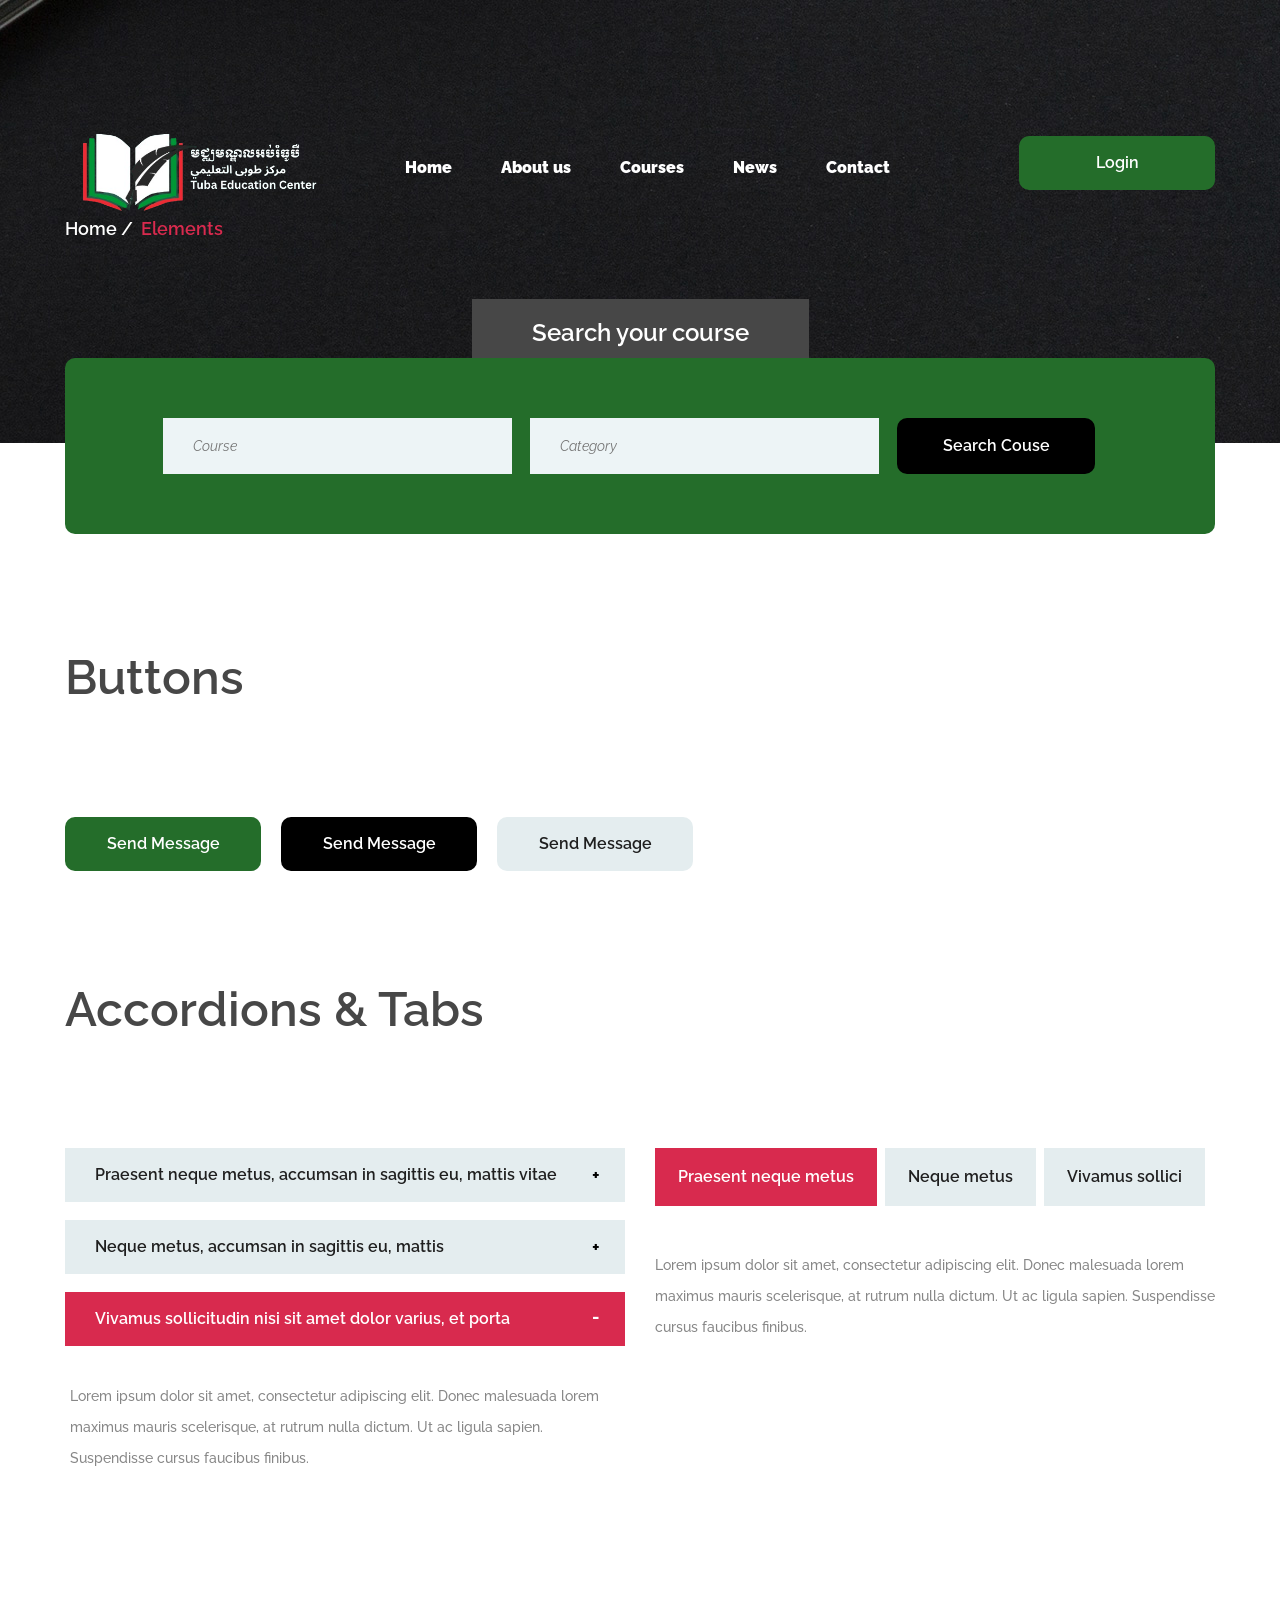
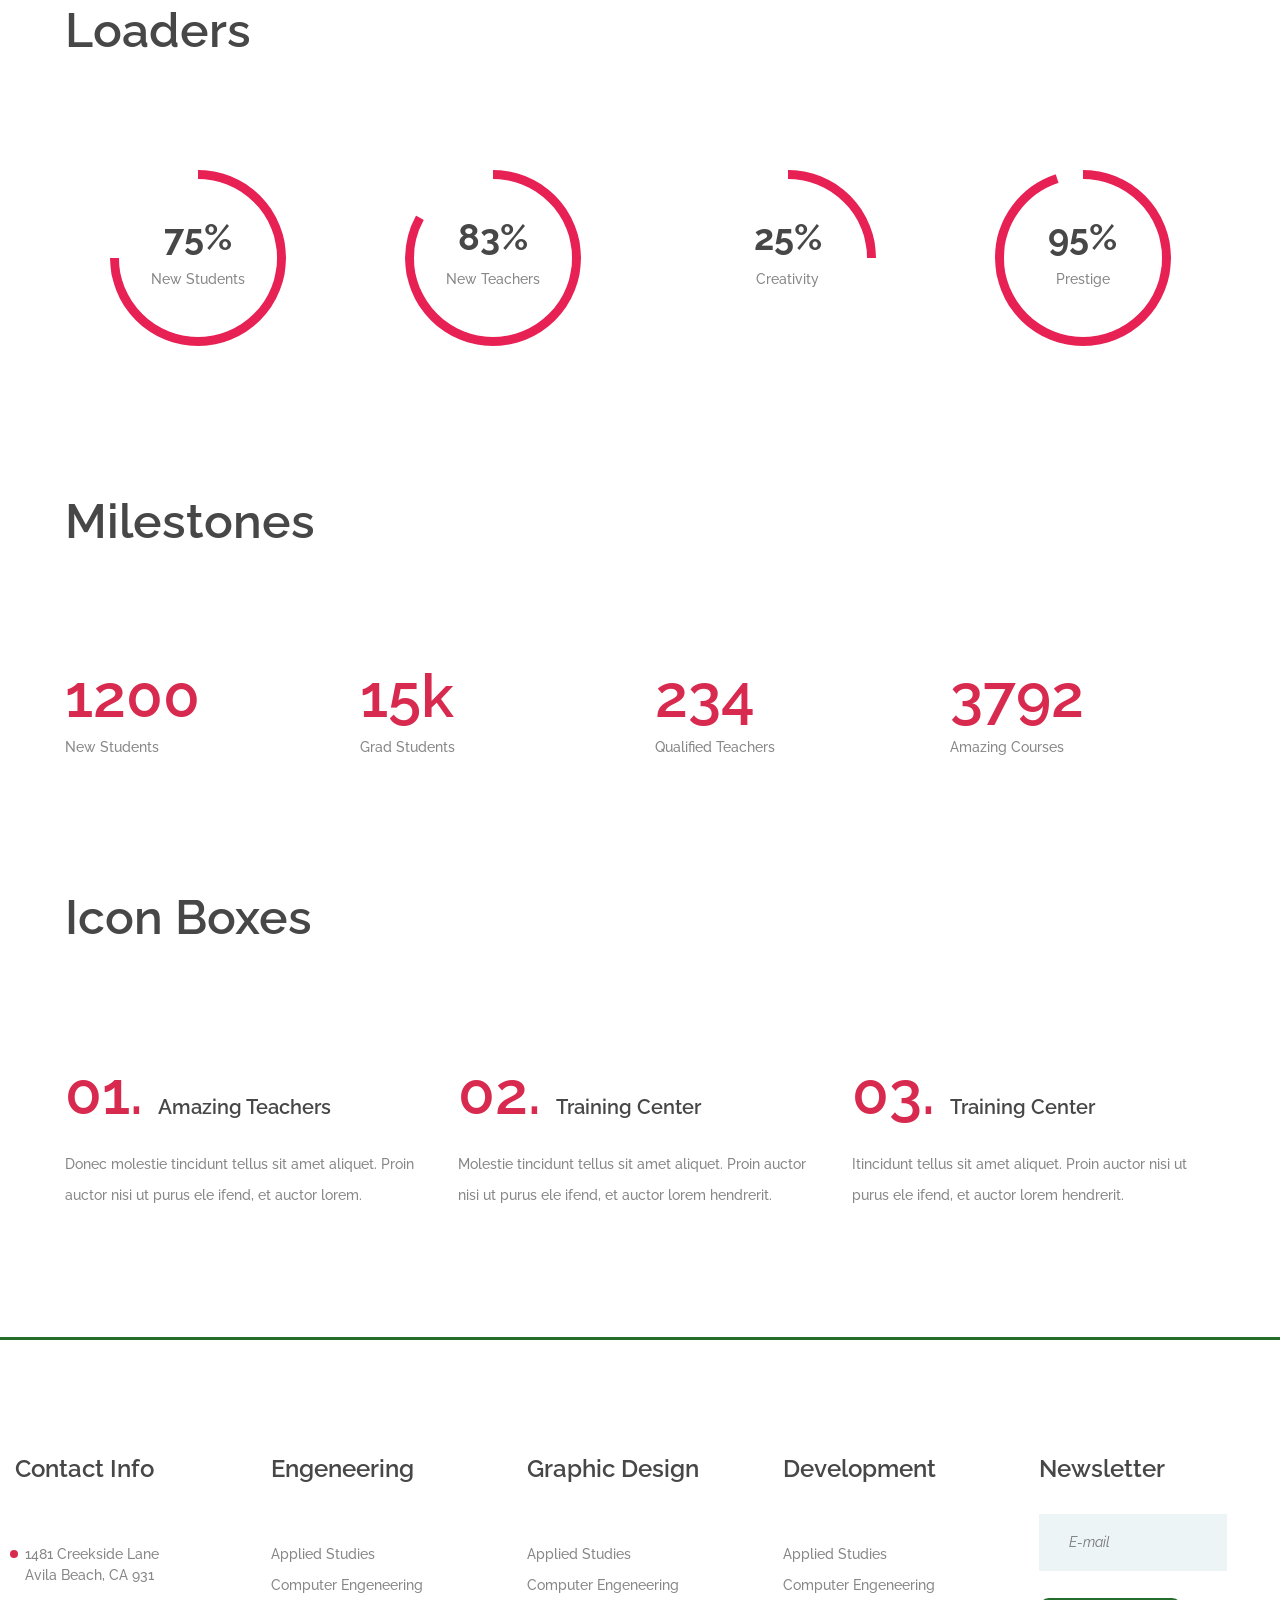
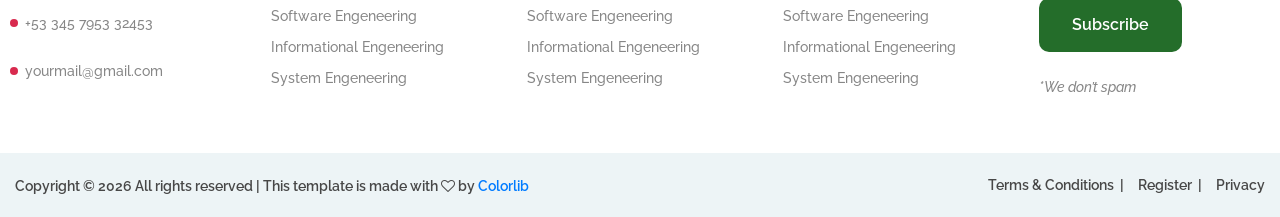
<file: elements.html>
<!DOCTYPE html>
<html lang="en">

<head>
	<title>Tuba Education</title>
	<meta charset="UTF-8">
	<meta name="description" content="Tua Education Center">
	<meta name="keywords" content="webuni, education, creative, html">
	<meta name="viewport" content="width=device-width, initial-scale=1.0">
	<!-- Favicon -->
	<link type="icon" href="img/logo.png" rel="shortcut icon" />


	<!-- Google Fonts -->
	<link href="https://fonts.googleapis.com/css?family=Raleway:400,400i,500,500i,600,600i,700,700i,800,800i"
		rel="stylesheet">

	<!-- Stylesheets -->
	<link rel="stylesheet" href="css/bootstrap.min.css" />
	<link rel="stylesheet" href="css/font-awesome.min.css" />
	<link rel="stylesheet" href="css/owl.carousel.css" />
	<link rel="stylesheet" href="css/style.css" />


	<!--[if lt IE 9]>
	  <script src="https://oss.maxcdn.com/html5shiv/3.7.2/html5shiv.min.js"></script>
	  <script src="https://oss.maxcdn.com/respond/1.4.2/respond.min.js"></script>
	<![endif]-->

</head>

<body>
	<!-- Page Preloder -->
	<div id="preloder">
		<div class="loader"></div>
	</div>

	<!-- Header section -->
	<!-- <header class="header-section">
		<div class="container">
			<div class="row">
				<div class="col-lg-3 col-md-3">
					<div class="site-logo">
						<img src="img/logo.png" alt="">
					</div>
					<div class="nav-switch">
						<i class="fa fa-bars"></i>
					</div>
				</div>
				<div class="col-lg-9 col-md-9">
					<a href="" class="site-btn header-btn">Login</a>
					<nav class="main-menu">
						<ul>
							<li><a href="index.html">Home</a></li>
							<li><a href="#">About us</a></li>
							<li><a href="courses.html">Courses</a></li>
							<li><a href="blog.html">News</a></li>
							<li><a href="contact.html">Contact</a></li>
						</ul>
					</nav>
				</div>
			</div>
		</div>
	</header> -->
	<!-- Header section -->
	<header class="header-section">
		<div class="container">
			<div class="row align-items-center" style="padding-bottom: 100px;"> <!-- Bootstrap fix -->

				<!-- Logo -->
				<div class="col-lg-3 col-md-3 d-flex align-items-center">
					<div class="site-logo">
						<img src="img/logo.png" alt="">
					</div>
					<div class="nav-switch ml-auto">
						<i class="fa fa-bars"></i>
					</div>
				</div>

				<!-- Menu -->
				<div class="col-lg-9 col-md-9" style="padding-bottom: 60px;">
					<a href="" class="site-btn header-btn">Login</a>
					<nav class="main-menu">
						<ul>
							<li><a href="index.html">Home</a></li>
							<li><a href="#">About us</a></li>
							<li><a href="courses.html">Courses</a></li>
							<li><a href="blog.html">News</a></li>
							<li><a href="contact.html">Contact</a></li>
						</ul>
					</nav>
				</div>
			</div>
		</div>
	</header>
	<!-- Header section end -->


	<!-- Page info -->
	<div class="page-info-section set-bg" data-setbg="img/page-bg/5.jpg">
		<div class="container">
			<div class="site-breadcrumb">
				<a href="#">Home</a>
				<span>Elements</span>
			</div>
		</div>
	</div>
	<!-- Page info end -->


	<!-- search section -->
	<section class="search-section ss-other-page">
		<div class="container">
			<div class="search-warp">
				<div class="section-title text-white">
					<h2><span>Search your course</span></h2>
				</div>
				<div class="row">
					<div class="col-lg-10 offset-lg-1">
						<!-- search form -->
						<form class="course-search-form">
							<input type="text" placeholder="Course">
							<input type="text" class="last-m" placeholder="Category">
							<button class="site-btn btn-dark">Search Couse</button>
						</form>
					</div>
				</div>
			</div>
		</div>
	</section>
	<!-- search section end -->


	<!-- Page -->
	<section class="elements-page spad pb-0">
		<div class="container">
			<div class="element">
				<h2 class="e-title">Buttons</h2>
				<a href="#" class="site-btn mr-3 mb-3 mb-md-0">Send Message</a>
				<a href="#" class="site-btn btn-dark mr-3 mb-3 mb-md-0">Send Message</a>
				<a href="#" class="site-btn btn-fade">Send Message</a>
			</div>
			<!-- Element -->
			<div class="element">
				<h2 class="e-title">Accordions & Tabs</h2>
				<div class="row">
					<div class="col-lg-6 mb-4 mb-lg-0">
						<!-- Accordions -->
						<div id="accordion" class="accordion-area">
							<div class="panel">
								<div class="panel-header" id="headingOne">
									<button class="panel-link" data-toggle="collapse" data-target="#collapse1"
										aria-expanded="false" aria-controls="collapse1">Praesent neque metus, accumsan
										in sagittis eu, mattis vitae</button>
								</div>
								<div id="collapse1" class="collapse" aria-labelledby="headingOne"
									data-parent="#accordion">
									<div class="panel-body">
										<p>Lorem ipsum dolor sit amet, consectetur adipiscing elit. Donec malesuada
											lorem maximus mauris scelerisque, at rutrum nulla dictum. Ut ac ligula
											sapien. Suspendisse cursus faucibus finibus.</p>
									</div>
								</div>
							</div>
							<div class="panel">
								<div class="panel-header" id="headingTwo">
									<button class="panel-link" data-toggle="collapse" data-target="#collapse2"
										aria-expanded="false" aria-controls="collapse2">Neque metus, accumsan in
										sagittis eu, mattis</button>
								</div>
								<div id="collapse2" class="collapse" aria-labelledby="headingTwo"
									data-parent="#accordion">
									<div class="panel-body">
										<p>Lorem ipsum dolor sit amet, consectetur adipiscing elit. Donec malesuada
											lorem maximus mauris scelerisque, at rutrum nulla dictum. Ut ac ligula
											sapien. Suspendisse cursus faucibus finibus.</p>
									</div>
								</div>
							</div>
							<div class="panel">
								<div class="panel-header active" id="headingThree">
									<button class="panel-link active" data-toggle="collapse" data-target="#collapse3"
										aria-expanded="true" aria-controls="collapse3">Vivamus sollicitudin nisi sit
										amet dolor varius, et porta</button>
								</div>
								<div id="collapse3" class="collapse show" aria-labelledby="headingThree"
									data-parent="#accordion">
									<div class="panel-body">
										<p>Lorem ipsum dolor sit amet, consectetur adipiscing elit. Donec malesuada
											lorem maximus mauris scelerisque, at rutrum nulla dictum. Ut ac ligula
											sapien. Suspendisse cursus faucibus finibus.</p>
									</div>
								</div>
							</div>
						</div>
					</div>
					<div class="col-lg-6">
						<!-- Tabs -->
						<div class="tab-element">
							<ul class="nav nav-tabs" id="myTab" role="tablist">
								<li class="nav-item">
									<a class="nav-link active" id="1-tab" data-toggle="tab" href="#tab-1" role="tab"
										aria-controls="tab-1" aria-selected="true">Praesent neque metus</a>
								</li>
								<li class="nav-item">
									<a class="nav-link" id="2-tab" data-toggle="tab" href="#tab-2" role="tab"
										aria-controls="tab-2" aria-selected="false">Neque metus</a>
								</li>
								<li class="nav-item">
									<a class="nav-link" id="3-tab" data-toggle="tab" href="#tab-3" role="tab"
										aria-controls="tab-3" aria-selected="false">Vivamus sollici</a>
								</li>
							</ul>
							<div class="tab-content" id="myTabContent">
								<!-- single tab content -->
								<div class="tab-pane fade show active" id="tab-1" role="tabpanel"
									aria-labelledby="tab-1">
									<p>Lorem ipsum dolor sit amet, consectetur adipiscing elit. Donec malesuada lorem
										maximus mauris scelerisque, at rutrum nulla dictum. Ut ac ligula sapien.
										Suspendisse cursus faucibus finibus.</p>
								</div>
								<div class="tab-pane fade" id="tab-2" role="tabpanel" aria-labelledby="tab-2">
									<p>Lorem ipsum dolor sit amet, consectetur adipiscing elit. Donec malesuada lorem
										maximus mauris scelerisque, at rutrum nulla dictum. Ut ac ligula sapien.
										Suspendisse cursus faucibus finibus.</p>
								</div>
								<div class="tab-pane fade" id="tab-3" role="tabpanel" aria-labelledby="tab-3">
									<p>Lorem ipsum dolor sit amet, consectetur adipiscing elit. Donec malesuada lorem
										maximus mauris scelerisque, at rutrum nulla dictum. Ut ac ligula sapien.
										Suspendisse cursus faucibus finibus.</p>
								</div>
							</div>
						</div>
					</div>
				</div>
			</div>
			<!-- Element -->
			<div class="element">
				<h2 class="e-title">Loaders</h2>
				<div class="row">
					<div class="col-lg-3 col-sm-6 cp-item">
						<div class="circle-progress" data-cpid="id-1" data-cpvalue="75" data-cpcolor="#e82154"
							data-cptitle="New Students"></div>
					</div>
					<div class="col-lg-3 col-sm-6 cp-item">
						<div class="circle-progress" data-cpid="id-2" data-cpvalue="83" data-cpcolor="#e82154"
							data-cptitle="New Teachers"></div>
					</div>
					<div class="col-lg-3 col-sm-6 cp-item">
						<div class="circle-progress" data-cpid="id-3" data-cpvalue="25" data-cpcolor="#e82154"
							data-cptitle="Creativity"></div>
					</div>
					<div class="col-lg-3 col-sm-6 cp-item">
						<div class="circle-progress" data-cpid="id-4" data-cpvalue="95" data-cpcolor="#e82154"
							data-cptitle="Prestige"></div>
					</div>
				</div>
			</div>
			<!-- Element -->
			<div class="element">
				<h2 class="e-title">Milestones</h2>
				<div class="row">
					<div class="col-lg-3 col-sm-6 fact-item">
						<h2>1200</h2>
						<p>New Students</p>
					</div>
					<div class="col-lg-3 col-sm-6 fact-item">
						<h2>15k</h2>
						<p>Grad Students</p>
					</div>
					<div class="col-lg-3 col-sm-6 fact-item">
						<h2>234</h2>
						<p>Qualified Teachers</p>
					</div>
					<div class="col-lg-3 col-sm-6 fact-item">
						<h2>3792</h2>
						<p>Amazing Courses</p>
					</div>
				</div>
			</div>
			<!-- Element -->
			<div class="element">
				<h2 class="e-title">Icon Boxes</h2>
				<div class="row">
					<div class="col-lg-4 col-md-6 icon-box">
						<h5><span>01.</span>Amazing Teachers</h5>
						<p>Donec molestie tincidunt tellus sit amet aliquet. Proin auctor nisi ut purus ele ifend, et
							auctor lorem.</p>
					</div>
					<div class="col-lg-4 col-md-6 icon-box">
						<h5><span>02.</span>Training Center</h5>
						<p>Molestie tincidunt tellus sit amet aliquet. Proin auctor nisi ut purus ele ifend, et auctor
							lorem hendrerit. </p>
					</div>
					<div class="col-lg-4 col-md-6 icon-box">
						<h5><span>03.</span>Training Center</h5>
						<p>Itincidunt tellus sit amet aliquet. Proin auctor nisi ut purus ele ifend, et auctor lorem
							hendrerit. </p>
					</div>
				</div>
			</div>
		</div>
	</section>
	<!-- Page end -->


	<!-- footer section -->
	<footer class="footer-section spad pb-0">
		<div class="footer-top">
			<div class="footer-warp">
				<div class="row">
					<div class="widget-item">
						<h4>Contact Info</h4>
						<ul class="contact-list">
							<li>1481 Creekside Lane <br>Avila Beach, CA 931</li>
							<li>+53 345 7953 32453</li>
							<li>yourmail@gmail.com</li>
						</ul>
					</div>
					<div class="widget-item">
						<h4>Engeneering</h4>
						<ul>
							<li><a href="">Applied Studies</a></li>
							<li><a href="">Computer Engeneering</a></li>
							<li><a href="">Software Engeneering</a></li>
							<li><a href="">Informational Engeneering</a></li>
							<li><a href="">System Engeneering</a></li>
						</ul>
					</div>
					<div class="widget-item">
						<h4>Graphic Design</h4>
						<ul>
							<li><a href="">Applied Studies</a></li>
							<li><a href="">Computer Engeneering</a></li>
							<li><a href="">Software Engeneering</a></li>
							<li><a href="">Informational Engeneering</a></li>
							<li><a href="">System Engeneering</a></li>
						</ul>
					</div>
					<div class="widget-item">
						<h4>Development</h4>
						<ul>
							<li><a href="">Applied Studies</a></li>
							<li><a href="">Computer Engeneering</a></li>
							<li><a href="">Software Engeneering</a></li>
							<li><a href="">Informational Engeneering</a></li>
							<li><a href="">System Engeneering</a></li>
						</ul>
					</div>
					<div class="widget-item">
						<h4>Newsletter</h4>
						<form class="footer-newslatter">
							<input type="email" placeholder="E-mail">
							<button class="site-btn">Subscribe</button>
							<p>*We don’t spam</p>
						</form>
					</div>
				</div>
			</div>
		</div>
		<div class="footer-bottom">
			<div class="footer-warp">
				<ul class="footer-menu">
					<li><a href="#">Terms & Conditions</a></li>
					<li><a href="#">Register</a></li>
					<li><a href="#">Privacy</a></li>
				</ul>
				<div class="copyright">
					<!-- Link back to Colorlib can't be removed. Template is licensed under CC BY 3.0. -->
					Copyright &copy;
					<script>document.write(new Date().getFullYear());</script> All rights reserved | This template is
					made with <i class="fa fa-heart-o" aria-hidden="true"></i> by <a href="https://colorlib.com"
						target="_blank">Colorlib</a>
					<!-- Link back to Colorlib can't be removed. Template is licensed under CC BY 3.0. -->
				</div>
			</div>
		</div>
	</footer>
	<!-- footer section end -->


	<!--====== Javascripts & Jquery ======-->
	<script src="js/jquery-3.2.1.min.js"></script>
	<script src="js/bootstrap.min.js"></script>
	<script src="js/mixitup.min.js"></script>
	<script src="js/circle-progress.min.js"></script>
	<script src="js/owl.carousel.min.js"></script>
	<script src="js/main.js"></script>
</body>

</html>
</file>
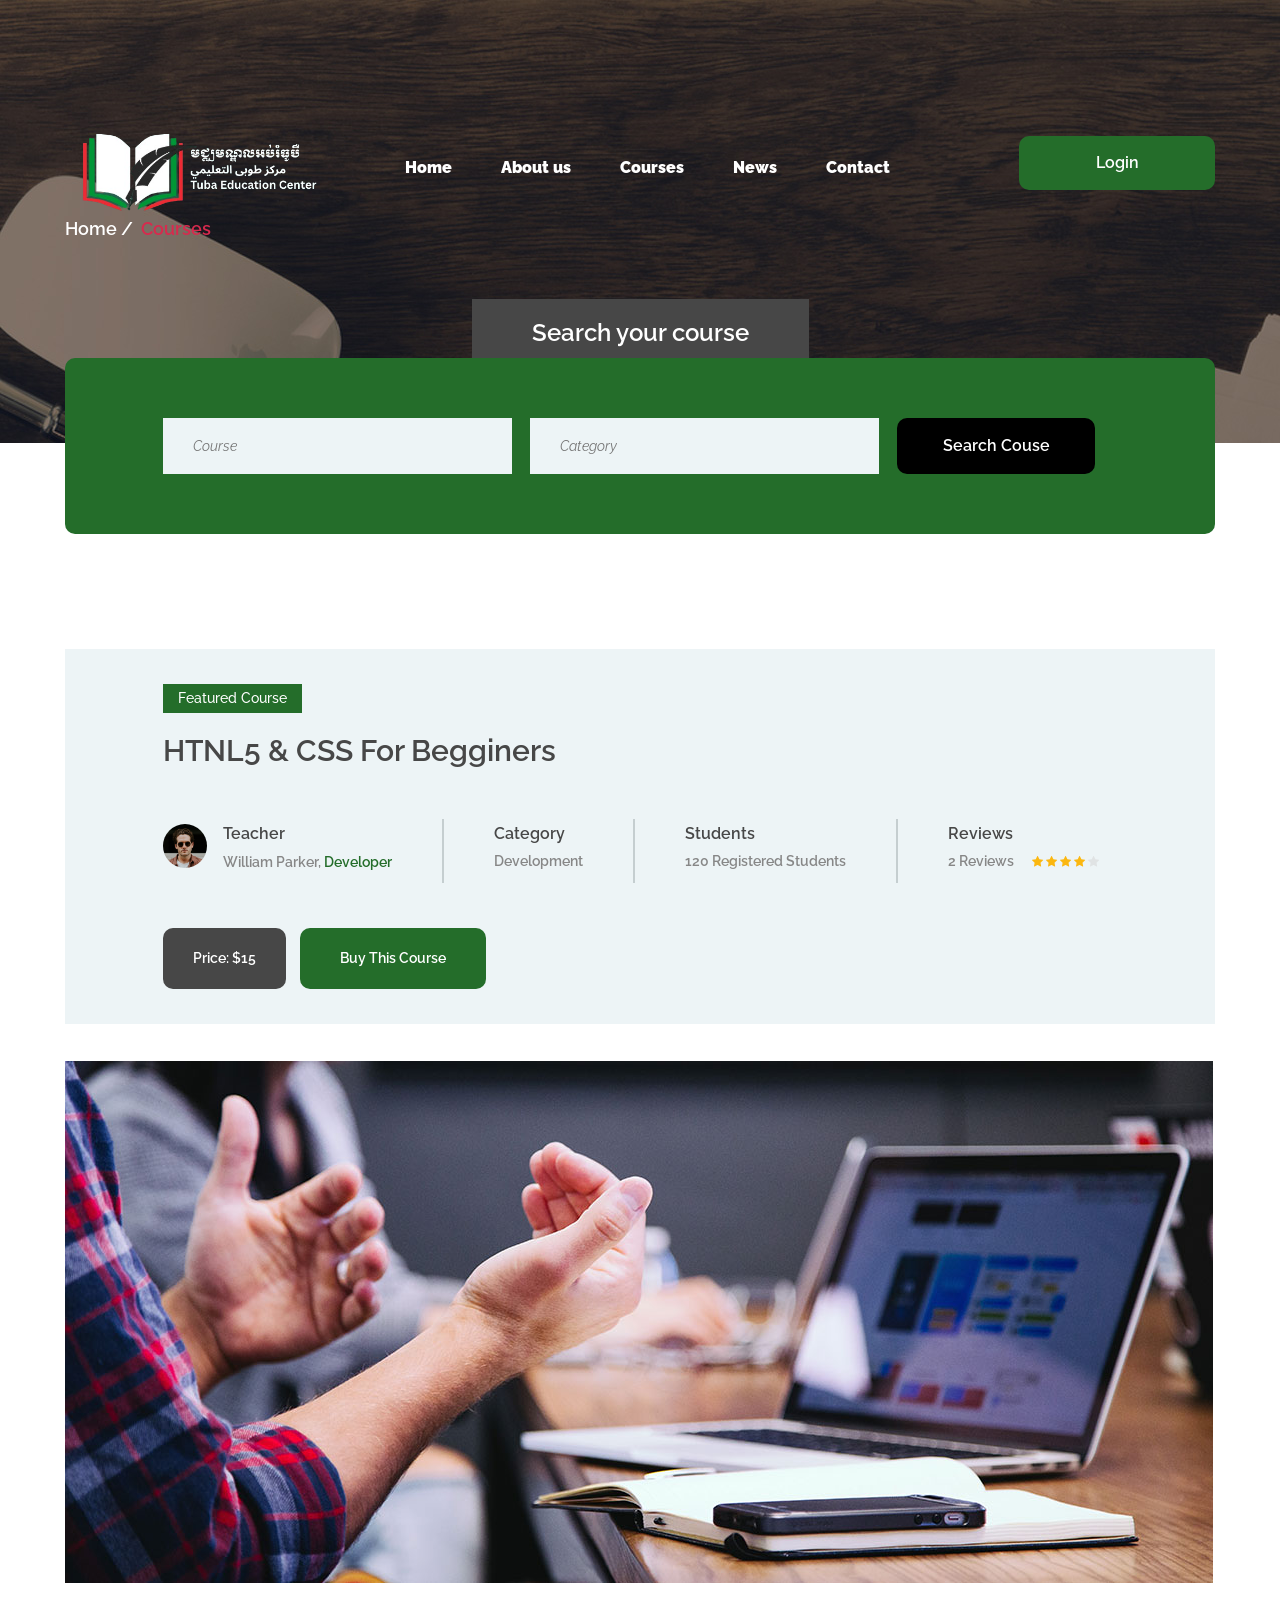
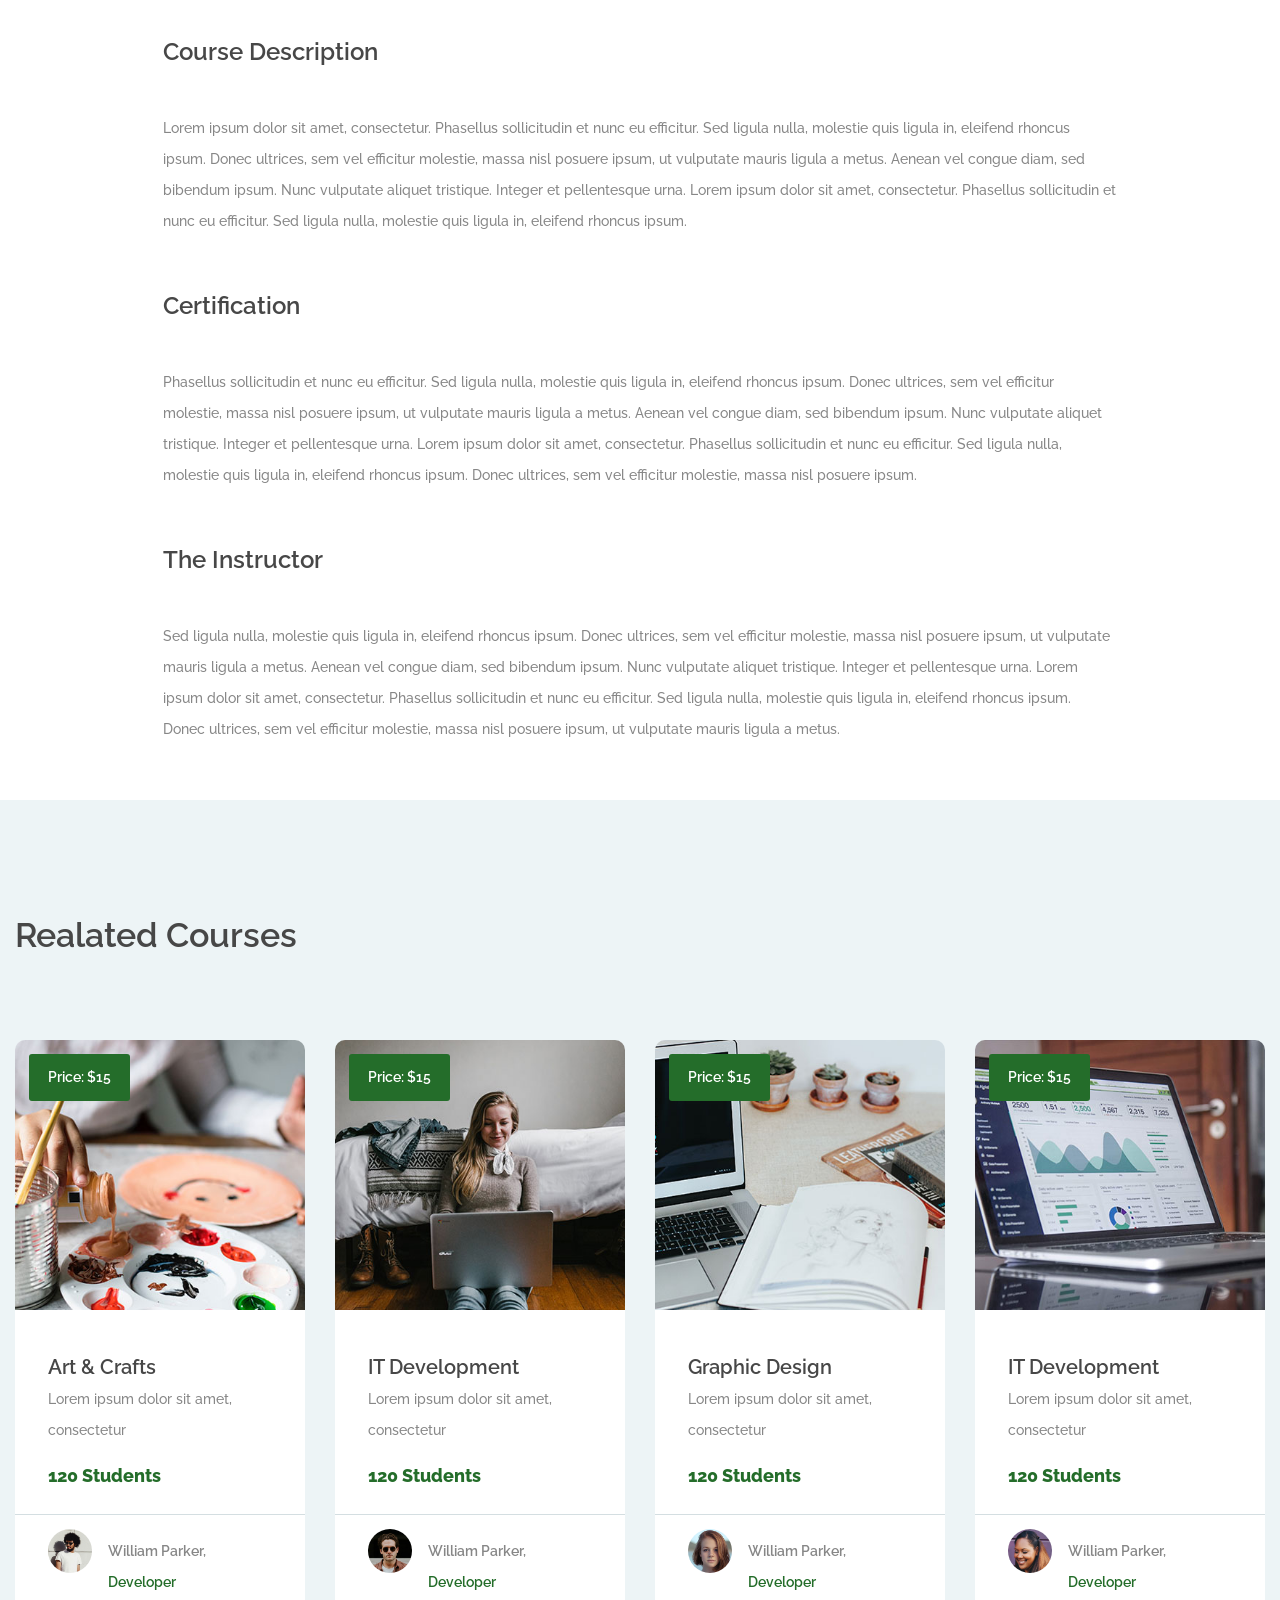
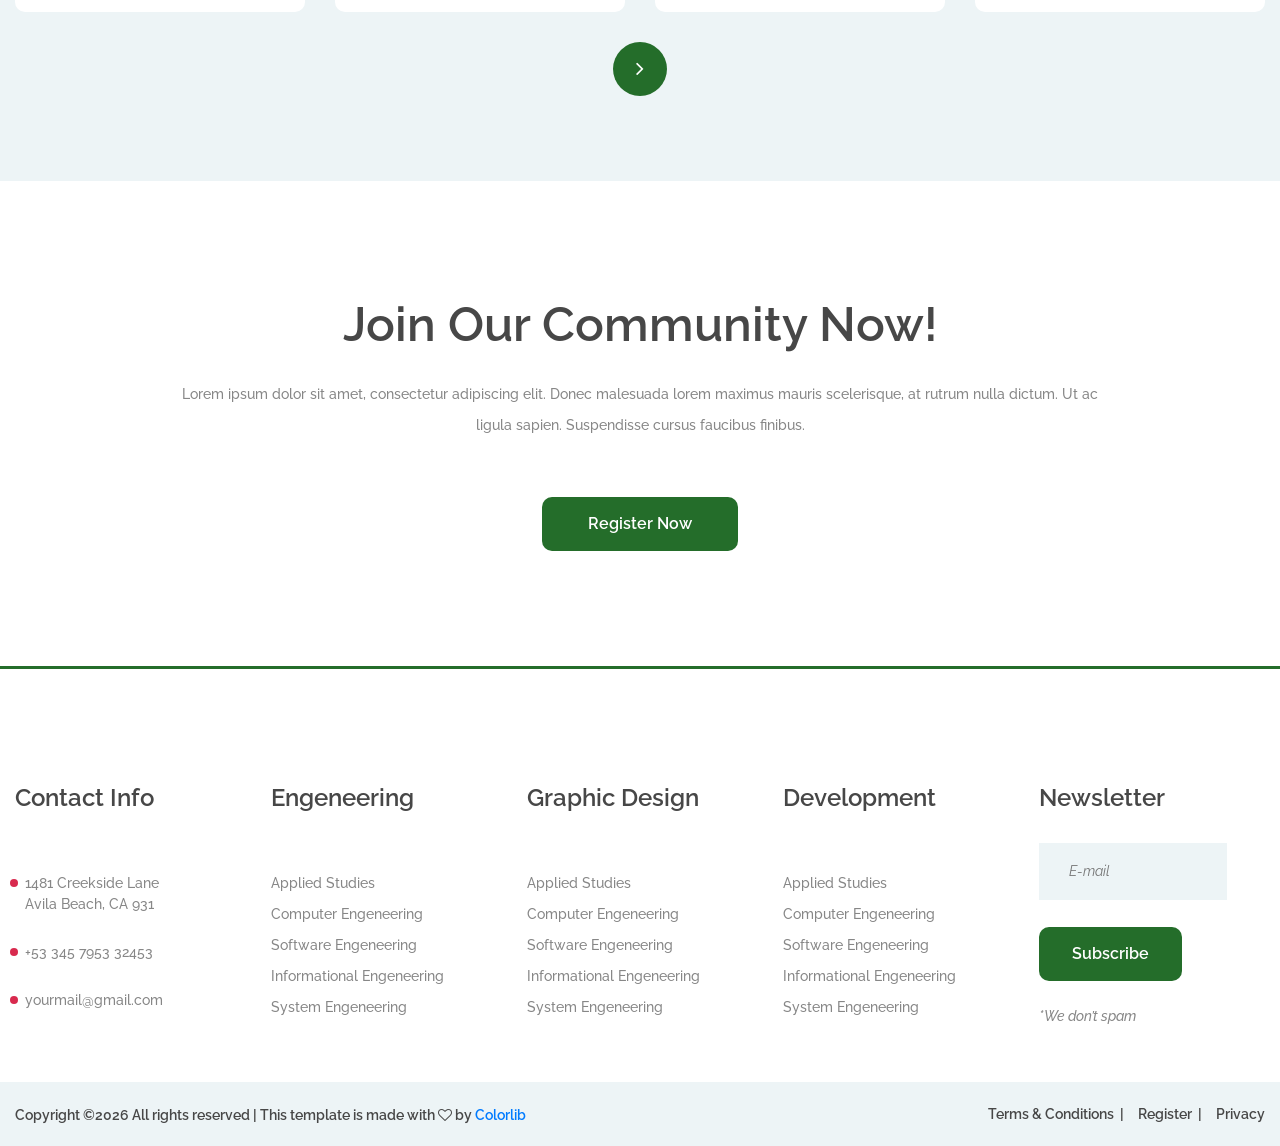
<file: single-course.html>
<!DOCTYPE html>
<html lang="en">
<head>
	<title>WebUni - Education Template</title>
	<meta charset="UTF-8">
	<meta name="description" content="WebUni Education Template">
	<meta name="keywords" content="webuni, education, creative, html">
	<meta name="viewport" content="width=device-width, initial-scale=1.0">
	<!-- Favicon -->   
	<link href="img/favicon.ico" rel="shortcut icon"/>

	<!-- Google Fonts -->
	<link href="https://fonts.googleapis.com/css?family=Raleway:400,400i,500,500i,600,600i,700,700i,800,800i" rel="stylesheet">

	<!-- Stylesheets -->
	<link rel="stylesheet" href="css/bootstrap.min.css"/>
	<link rel="stylesheet" href="css/font-awesome.min.css"/>
	<link rel="stylesheet" href="css/owl.carousel.css"/>
	<link rel="stylesheet" href="css/style.css"/>


	<!--[if lt IE 9]>
	  <script src="https://oss.maxcdn.com/html5shiv/3.7.2/html5shiv.min.js"></script>
	  <script src="https://oss.maxcdn.com/respond/1.4.2/respond.min.js"></script>
	<![endif]-->

</head>
<body>
	<!-- Page Preloder -->
	<div id="preloder">
		<div class="loader"></div>
	</div>

	<!-- Header section -->
	<!-- <header class="header-section">
		<div class="container">
			<div class="row">
				<div class="col-lg-3 col-md-3">
					<div class="site-logo">
						<img src="img/logo.png" alt="">
					</div>
					<div class="nav-switch">
						<i class="fa fa-bars"></i>
					</div>
				</div>
				<div class="col-lg-9 col-md-9">
					<a href="" class="site-btn header-btn">Login</a>
					<nav class="main-menu">
						<ul>
							<li><a href="index.html">Home</a></li>
							<li><a href="#">About us</a></li>
							<li><a href="courses.html">Courses</a></li>
							<li><a href="blog.html">News</a></li>
							<li><a href="contact.html">Contact</a></li>
						</ul>
					</nav>
				</div>
			</div>
		</div>
	</header> -->
	<!-- Header section -->
	<header class="header-section">
		<div class="container">
			<div class="row align-items-center" style="padding-bottom: 100px;"> <!-- Bootstrap fix -->

				<!-- Logo -->
				<div class="col-lg-3 col-md-3 d-flex align-items-center">
					<div class="site-logo">
						<img src="img/logo.png" alt="">
					</div>
					<div class="nav-switch ml-auto">
						<i class="fa fa-bars"></i>
					</div>
				</div>

				<!-- Menu -->
				<div class="col-lg-9 col-md-9" style="padding-bottom: 60px;">
					<a href="" class="site-btn header-btn">Login</a>
					<nav class="main-menu">
						<ul>
							<li><a href="index.html">Home</a></li>
							<li><a href="#">About us</a></li>
							<li><a href="courses.html">Courses</a></li>
							<li><a href="blog.html">News</a></li>
							<li><a href="contact.html">Contact</a></li>
						</ul>
					</nav>
				</div>
			</div>
		</div>
	</header>
	<!-- Header section end -->


	<!-- Page info -->
	<div class="page-info-section set-bg" data-setbg="img/page-bg/2.jpg">
		<div class="container">
			<div class="site-breadcrumb">
				<a href="#">Home</a>
				<span>Courses</span>
			</div>
		</div>
	</div>
	<!-- Page info end -->


	<!-- search section -->
	<section class="search-section ss-other-page">
		<div class="container">
			<div class="search-warp">
				<div class="section-title text-white">
					<h2><span>Search your course</span></h2>
				</div>
				<div class="row">
					<div class="col-lg-10 offset-lg-1">
						<!-- search form -->
						<form class="course-search-form">
							<input type="text" placeholder="Course">
							<input type="text" class="last-m" placeholder="Category">
							<button class="site-btn btn-dark">Search Couse</button>
						</form>
					</div>
				</div>
			</div>
		</div>
	</section>
	<!-- search section end -->


	<!-- single course section -->
	<section class="single-course spad pb-0">
		<div class="container">
			<div class="course-meta-area">
				<div class="row">
					<div class="col-lg-10 offset-lg-1">
						<div class="course-note">Featured Course</div>
						<h3>HTNL5 & CSS For Begginers</h3>
						<div class="course-metas">
							<div class="course-meta">
								<div class="course-author">
									<div class="ca-pic set-bg" data-setbg="img/authors/2.jpg"></div>
									<h6>Teacher</h6>
									<p>William Parker, <span>Developer</span></p>
								</div>
							</div>
							<div class="course-meta">
								<div class="cm-info">
									<h6>Category</h6>
									<p>Development</p>
								</div>
							</div>
							<div class="course-meta">
								<div class="cm-info">
									<h6>Students</h6>
									<p>120 Registered Students</p>
								</div>
							</div>
							<div class="course-meta">
								<div class="cm-info">
									<h6>Reviews</h6>
									<p>2 Reviews <span class="rating">
										<i class="fa fa-star"></i>
										<i class="fa fa-star"></i>
										<i class="fa fa-star"></i>
										<i class="fa fa-star"></i>
										<i class="fa fa-star is-fade"></i>
									</span></p>
								</div>
							</div>
						</div>
						<a href="#" class="site-btn price-btn">Price: $15</a>
						<a href="#" class="site-btn buy-btn">Buy This Course</a>
					</div>
				</div>
			</div>
			<img src="img/courses/single.jpg" alt="" class="course-preview">
			<div class="row">
				<div class="col-lg-10 offset-lg-1 course-list">
					<div class="cl-item">
						<h4>Course Description</h4>
						<p>Lorem ipsum dolor sit amet, consectetur. Phasellus sollicitudin et nunc eu efficitur. Sed ligula nulla, molestie quis ligula in, eleifend rhoncus ipsum. Donec ultrices, sem vel efficitur molestie, massa nisl posuere ipsum, ut vulputate mauris ligula a metus. Aenean vel congue diam, sed bibendum ipsum. Nunc vulputate aliquet tristique. Integer et pellentesque urna. Lorem ipsum dolor sit amet, consectetur. Phasellus sollicitudin et nunc eu efficitur. Sed ligula nulla, molestie quis ligula in, eleifend rhoncus ipsum. </p>
					</div>
					<div class="cl-item">
						<h4>Certification</h4>
						<p>Phasellus sollicitudin et nunc eu efficitur. Sed ligula nulla, molestie quis ligula in, eleifend rhoncus ipsum. Donec ultrices, sem vel efficitur molestie, massa nisl posuere ipsum, ut vulputate mauris ligula a metus. Aenean vel congue diam, sed bibendum ipsum. Nunc vulputate aliquet tristique. Integer et pellentesque urna. Lorem ipsum dolor sit amet, consectetur. Phasellus sollicitudin et nunc eu efficitur. Sed ligula nulla, molestie quis ligula in, eleifend rhoncus ipsum. Donec ultrices, sem vel efficitur molestie, massa nisl posuere ipsum.</p>
					</div>
					<div class="cl-item">
						<h4>The Instructor</h4>
						<p>Sed ligula nulla, molestie quis ligula in, eleifend rhoncus ipsum. Donec ultrices, sem vel efficitur molestie, massa nisl posuere ipsum, ut vulputate mauris ligula a metus. Aenean vel congue diam, sed bibendum ipsum. Nunc vulputate aliquet tristique. Integer et pellentesque urna. Lorem ipsum dolor sit amet, consectetur. Phasellus sollicitudin et nunc eu efficitur. Sed ligula nulla, molestie quis ligula in, eleifend rhoncus ipsum. Donec ultrices, sem vel efficitur molestie, massa nisl posuere ipsum, ut vulputate mauris ligula a metus. </p>
					</div>
				</div>
			</div>
		</div>
	</section>
	<!-- single course section end -->


	<!-- Page -->
	<section class="realated-courses spad">
		<div class="course-warp">
			<h2 class="rc-title">Realated Courses</h2>
			<div class="rc-slider owl-carousel">
				<!-- course -->
				<div class="course-item">
					<div class="course-thumb set-bg" data-setbg="img/courses/1.jpg">
						<div class="price">Price: $15</div>
					</div>
					<div class="course-info">
						<div class="course-text">
							<h5>Art & Crafts</h5>
							<p>Lorem ipsum dolor sit amet, consectetur</p>
							<div class="students">120 Students</div>
						</div>
						<div class="course-author">
							<div class="ca-pic set-bg" data-setbg="img/authors/1.jpg"></div>
							<p>William Parker, <span>Developer</span></p>
						</div>
					</div>
				</div>
				<!-- course -->
				<div class="course-item">
					<div class="course-thumb set-bg" data-setbg="img/courses/2.jpg">
						<div class="price">Price: $15</div>
					</div>
					<div class="course-info">
						<div class="course-text">
							<h5>IT Development</h5>
							<p>Lorem ipsum dolor sit amet, consectetur</p>
							<div class="students">120 Students</div>
						</div>
						<div class="course-author">
							<div class="ca-pic set-bg" data-setbg="img/authors/2.jpg"></div>
							<p>William Parker, <span>Developer</span></p>
						</div>
					</div>
				</div>
				<!-- course -->
				<div class="course-item">
					<div class="course-thumb set-bg" data-setbg="img/courses/3.jpg">
						<div class="price">Price: $15</div>
					</div>
					<div class="course-info">
						<div class="course-text">
							<h5>Graphic Design</h5>
							<p>Lorem ipsum dolor sit amet, consectetur</p>
							<div class="students">120 Students</div>
						</div>
						<div class="course-author">
							<div class="ca-pic set-bg" data-setbg="img/authors/3.jpg"></div>
							<p>William Parker, <span>Developer</span></p>
						</div>
					</div>
				</div>
				<!-- course -->
				<div class="course-item">
					<div class="course-thumb set-bg" data-setbg="img/courses/4.jpg">
						<div class="price">Price: $15</div>
					</div>
					<div class="course-info">
						<div class="course-text">
							<h5>IT Development</h5>
							<p>Lorem ipsum dolor sit amet, consectetur</p>
							<div class="students">120 Students</div>
						</div>
						<div class="course-author">
							<div class="ca-pic set-bg" data-setbg="img/authors/4.jpg"></div>
							<p>William Parker, <span>Developer</span></p>
						</div>
					</div>
				</div>
				<!-- course -->
				<div class="course-item">
					<div class="course-thumb set-bg" data-setbg="img/courses/5.jpg">
						<div class="price">Price: $15</div>
					</div>
					<div class="course-info">
						<div class="course-text">
							<h5>IT Development</h5>
							<p>Lorem ipsum dolor sit amet, consectetur</p>
							<div class="students">120 Students</div>
						</div>
						<div class="course-author">
							<div class="ca-pic set-bg" data-setbg="img/authors/5.jpg"></div>
							<p>William Parker, <span>Developer</span></p>
						</div>
					</div>
				</div>
				<!-- course -->
			</div>
		</div>
	</section>
	<!-- Page end -->


	<!-- banner section -->
	<section class="banner-section spad">
		<div class="container">
			<div class="section-title mb-0 pb-2">
				<h2>Join Our Community Now!</h2>
				<p>Lorem ipsum dolor sit amet, consectetur adipiscing elit. Donec malesuada lorem maximus mauris scelerisque, at rutrum nulla dictum. Ut ac ligula sapien. Suspendisse cursus faucibus finibus.</p>
			</div>
			<div class="text-center pt-5">
				<a href="#" class="site-btn">Register Now</a>
			</div>
		</div>
	</section>
	<!-- banner section end -->


	<!-- footer section -->
	<footer class="footer-section spad pb-0">
		<div class="footer-top">
			<div class="footer-warp">
				<div class="row">
					<div class="widget-item">
						<h4>Contact Info</h4>
						<ul class="contact-list">
							<li>1481 Creekside Lane <br>Avila Beach, CA 931</li>
							<li>+53 345 7953 32453</li>
							<li>yourmail@gmail.com</li>
						</ul>
					</div>
					<div class="widget-item">
						<h4>Engeneering</h4>
						<ul>
							<li><a href="">Applied Studies</a></li>
							<li><a href="">Computer Engeneering</a></li>
							<li><a href="">Software Engeneering</a></li>
							<li><a href="">Informational Engeneering</a></li>
							<li><a href="">System Engeneering</a></li>
						</ul>
					</div>
					<div class="widget-item">
						<h4>Graphic Design</h4>
						<ul>
							<li><a href="">Applied Studies</a></li>
							<li><a href="">Computer Engeneering</a></li>
							<li><a href="">Software Engeneering</a></li>
							<li><a href="">Informational Engeneering</a></li>
							<li><a href="">System Engeneering</a></li>
						</ul>
					</div>
					<div class="widget-item">
						<h4>Development</h4>
						<ul>
							<li><a href="">Applied Studies</a></li>
							<li><a href="">Computer Engeneering</a></li>
							<li><a href="">Software Engeneering</a></li>
							<li><a href="">Informational Engeneering</a></li>
							<li><a href="">System Engeneering</a></li>
						</ul>
					</div>
					<div class="widget-item">
						<h4>Newsletter</h4>
						<form class="footer-newslatter">
							<input type="email" placeholder="E-mail">
							<button class="site-btn">Subscribe</button>
							<p>*We don’t spam</p>
						</form>
					</div>
				</div>
			</div>
		</div>
		<div class="footer-bottom">
			<div class="footer-warp">
				<ul class="footer-menu">
					<li><a href="#">Terms & Conditions</a></li>
					<li><a href="#">Register</a></li>
					<li><a href="#">Privacy</a></li>
				</ul>
				<div class="copyright"><!-- Link back to Colorlib can't be removed. Template is licensed under CC BY 3.0. -->
Copyright &copy;<script>document.write(new Date().getFullYear());</script> All rights reserved | This template is made with <i class="fa fa-heart-o" aria-hidden="true"></i> by <a href="https://colorlib.com" target="_blank">Colorlib</a>
<!-- Link back to Colorlib can't be removed. Template is licensed under CC BY 3.0. --></div>
			</div>
		</div>
	</footer> 
	<!-- footer section end -->


	<!--====== Javascripts & Jquery ======-->
	<script src="js/jquery-3.2.1.min.js"></script>
	<script src="js/bootstrap.min.js"></script>
	<script src="js/mixitup.min.js"></script>
	<script src="js/circle-progress.min.js"></script>
	<script src="js/owl.carousel.min.js"></script>
	<script src="js/main.js"></script>
</body>
</html>
</file>
<file: css/style.css>
/* =================================
------------------------------------
  WebUni - Education Template
  Version: 1.0
 ------------------------------------ 
 ====================================*/

/*----------------------------------------*/
/* Template default CSS
/*----------------------------------------*/

html,
body {
	height: 100%;
	font-family: 'Raleway', sans-serif;
	-webkit-font-smoothing: antialiased;
	font-smoothing: antialiased;
}

h1,
h2,
h3,
h4,
h5,
h6 {
	margin: 0;
	font-weight: 600;
	color: #474747;
}

h1 {
	font-size: 70px;
}

h2 {
	font-size: 36px;
}

h3 {
	font-size: 30px;
}

h4 {
	font-size: 24px;
}

h5 {
	font-size: 20px;
}

h6 {
	font-size: 16px;
}

p {
	font-size: 14.1px;
	color: #878787;
	line-height: 2.2;
	font-weight: 500;
}

img {
	max-width: 100%;
}

.form-input-name, .form-input-email, 
.form-input-phone, .signup-form,
.search-warp,.course-search-form,
.form-input-course, .form-input-category{
	border-radius: 10px;
}

input:focus,
select:focus,
button:focus,
textarea:focus {
	outline: none;
}

::-webkit-input-placeholder {
	font-style: italic;
}

::-ms-input-placeholder {
	font-style: italic;
}

:-ms-input-placeholder {
	font-style: italic;
}

::placeholder {
	font-style: italic;
}

a:hover {
	/* color: #d82a4e; */
	color: #18311a;
}

a:hover,
a:focus {
	text-decoration: none;
	outline: none;
}

ul,
ol {
	padding: 0;
	margin: 0;
}

/*---------------------
  Helper CSS
-----------------------*/

.section-title {
	text-align: center;
	padding: 0 110px;
	margin-bottom: 110px;
}

.section-title h2 {
	font-size: 48px;
	font-weight: 600;
	margin-bottom: 25px;
}

.section-title p {
	margin-bottom: 0;
	font-weight: 500;
}

.set-bg {
	background-repeat: no-repeat;
	background-size: cover;
	background-position: top center;
}

.spad {
	padding-top: 115px;
	padding-bottom: 115px;
}

.text-white h1,
.text-white h2,
.text-white h3,
.text-white h4,
.text-white h5,
.text-white h6,
.text-white p,
.text-white span,
.text-white li,
.text-white a {
	color: #fff;
}

.rating i {
	color: #fbb710;
}

.rating .is-fade {
	color: #e0e3e4;
}

/*---------------------
  Commom elements
-----------------------*/

/* buttons */

.site-btn {
	display: inline-block;
	min-width: 196px;
	text-align: center;
	border: none;
	padding: 15px 10px;
	font-weight: 600;
	font-size: 16px;
	position: relative;
	color: #fff;
	cursor: pointer;
	background: #246d2a;
	border-radius: 10px;
}

.site-btn:hover {
	color: #fff;
}

.site-btn.btn-dark {
	background: #000;
}

.site-btn.btn-fade {
	background: #e4edef;
	color: #1f1f1f;
}

/* Preloder */

#preloder {
	position: fixed;
	width: 100%;
	height: 100%;
	top: 0;
	left: 0;
	z-index: 999999;
	background: #fff;
}

.loader {
	width: 40px;
	height: 40px;
	position: absolute;
	top: 50%;
	left: 50%;
	margin-top: -13px;
	margin-left: -13px;
	border-radius: 60px;
	animation: loader 0.8s linear infinite;
	-webkit-animation: loader 0.8s linear infinite;
}

@keyframes loader {
	0% {
		-webkit-transform: rotate(0deg);
		transform: rotate(0deg);
		border: 4px solid #18311a;
		border-left-color: transparent;
	}
	50% {
		-webkit-transform: rotate(180deg);
		transform: rotate(180deg);
		border: 4px solid #673ab7;
		border-left-color: transparent;
	}
	100% {
		-webkit-transform: rotate(360deg);
		transform: rotate(360deg);
		border: 4px solid #18311a;
		border-left-color: transparent;
	}
}

@-webkit-keyframes loader {
	0% {
		-webkit-transform: rotate(0deg);
		border: 4px solid #18311a;
		border-left-color: transparent;
	}
	50% {
		-webkit-transform: rotate(180deg);
		border: 4px solid #673ab7;
		border-left-color: transparent;
	}
	100% {
		-webkit-transform: rotate(360deg);
		border: 4px solid #18311a;
		border-left-color: transparent;
	}
}

/*------------------
  Header section
---------------------*/

.header-section {
	position: absolute;
	width: 100%;
	top: 0;
	left: 0;
	padding-top: 60px;
}

.site-logo {
	display: inline-block;
}

.main-menu ul {
	list-style: none;
}

.main-menu ul li {
	display: inline;
}

.main-menu ul li a {
	display: inline-block;
	font-size: 16px;
	color: #fff;
	margin-left: 45px;
	font-weight: 900;
	padding: 20px 0 5px;
}

.main-menu ul li a:hover {
	color: #8eff97;
	font-weight: 900;
}

.header-btn {
	float: right;
	margin-right: 0;
}

.nav-switch {
	display: none;
}

/*------------------
  Hero Section
---------------------*/

.hero-section {
	height: 948px;
}

.hero-text {
	text-align: center;
	padding-top: 340px;
	margin-bottom: 105px;
}

.hero-text h2 {
	font-size: 60px;
	font-weight: 500;
	margin-bottom: 20px;
}

.intro-newslatter input[type=text],
.intro-newslatter input[type=email] {
	height: 53px;
	width: 36.4%;
	padding: 0 30px;
	margin-right: 22px;
	float: left;
	border: none;
	font-size: 14px;
}

.intro-newslatter .site-btn {
	min-width: 214px;
}

/*------------------
  Categories section
---------------------*/

.categories-section .container {
	margin-bottom: -34px;
}

.categorie-item {
	margin-bottom: 34px;
	background: #edf4f6;
	-webkit-transition: all 0.4s;
	-o-transition: all 0.4s;
	transition: all 0.4s;
	border-radius: 10px;
}

.categorie-item .ci-thumb {
	background-size: cover;
	height: 148px;
	-webkit-transition: all 0.2s;
	-o-transition: all 0.2s;
	transition: all 0.2s;
	border-top-left-radius: 10px;
	border-top-right-radius: 10px;
	
}

.categorie-item .ci-text {
	padding: 40px 35px;
}

.categorie-item .ci-text h5 {
	margin-bottom: 5px;
}

.categorie-item .ci-text span {
	font-size: 18px;
	font-weight: 600;
	color: #246d2a;
}

.categorie-item:hover {
	background: #246d2a;
}

.categorie-item:hover .ci-text h5,
.categorie-item:hover .ci-text p,
.categorie-item:hover .ci-text span {
	color: #fff;
}

/*------------------
  Search section
---------------------*/

.search-warp {
	background: #246d2a;
	padding-top: 60px;
	padding-bottom: 50px;
}

.search-warp .section-title {
	margin-bottom: 30px;
}

.course-search-form {
	background: #fff;
	padding: 44px 38px;
}

.course-search-form input[type=text],
.course-search-form input[type=email] {
	height: 56px;
	width: 36.6%;
	padding: 0 30px;
	margin-right: 18px;
	float: left;
	border: none;
	font-size: 14px;
	background: #edf4f6;
}

.course-search-form input[type=text]:focus,
.course-search-form input[type=email]:focus {
	border-bottom: 2px solid #246d2a;
}

.course-search-form .site-btn {
	min-width: 198px;
	padding: 16px 10px;
}

.search-section.ss-other-page {
	margin-top: -85px;
}

.search-section.ss-other-page .search-warp {
	position: relative;
	padding: 60px 0;
}

.search-section.ss-other-page .section-title {
	margin-bottom: 0;
}

.search-section.ss-other-page .section-title h2 {
	position: absolute;
	width: 100%;
	left: 0;
	bottom: 100%;
	font-size: 24px;
	margin-bottom: 0;
	text-align: center;
}

.search-section.ss-other-page .section-title h2 span {
	display: inline-block;
	background: #474747;
	padding: 20px 60px 10px;
}

.search-section.ss-other-page .course-search-form {
	background-color: transparent;
	padding: 0;
}

.search-section.ss-other-page .course-search-form input[type=text]:focus,
.search-section.ss-other-page .course-search-form input[type=email]:focus {
	border-bottom: none;
}

/*------------------
  Course section
---------------------*/

.course-warp {
	max-width: 1559px;
	padding: 0 15px;
	margin: 0 auto -30px;
}

.course-item {
	margin-bottom: 30px;
}

.course-item .course-thumb {
	height: 270px;
	border-top-left-radius: 10px;
	border-top-right-radius: 10px;
	
}


.course-item .course-thumb .price {
	font-size: 14px;
	color: #fff;
	font-weight: 600;
	background: #246d2a;
	display: inline-block;
	padding: 13px 19px;
	margin: 14px;
	border-radius: 3px;
}

.course-item .course-info {
	background: #edf4f6;
	border-bottom-left-radius: 10px;
	border-bottom-right-radius: 10px;
}

.course-item .course-info .course-text {
	padding: 45px 33px 25px;
}

.course-item .course-info .course-text h5 {
	margin-bottom: 5px;
}

.course-item .course-info .course-text .students {
	font-size: 18px;
	font-weight: 800;
	color: #246d2a;
}

.course-item .course-info .course-author {
	border-top: 1px solid #d4dee1;
	padding: 14px 33px;
	overflow: hidden;
}

.course-item .course-info .course-author .ca-pic {
	width: 44px;
	height: 44px;
	border-radius: 50%;
	float: left;
}

.course-item .course-info .course-author p {
	padding-left: 60px;
	margin-bottom: 0;
	padding-top: 7px;
	font-weight: 600;
}

.course-item .course-info .course-author p span {
	color: #246d2a;
}

.course-item.featured-course {
	position: relative;
	margin-bottom: 97px;
}

.course-item.featured-course:last-child {
	margin-bottom: 30px;
}

.course-item.featured-course:nth-child(2n) .course-thumb {
	left: auto;
	right: 0;
}

.course-item.featured-course .course-thumb {
	position: absolute;
	width: 50%;
	height: 100%;
	left: 0;
	top: 0;
}

.course-item.featured-course .fet-note {
	display: inline-block;
	background: #246d2a;
	color: #fff;
	font-size: 14px;
	font-weight: 500;
	padding: 4px 15px;
	margin-bottom: 20px;
}

.course-item.featured-course .course-info .course-text {
	padding: 70px 33px 25px;
}

.course-item.featured-course .course-info .course-text h5 {
	margin-bottom: 20px;
}

.course-item.featured-course .course-info .course-author {
	border-top: none;
	padding: 14px 33px 60px;
}

.course-filter {
	list-style: none;
	text-align: center;
	padding-top: 50px;
	margin-bottom: 60px;
}

.course-filter li {
	display: inline-block;
	font-size: 18px;
	font-weight: 600;
	color: #474747;
	padding: 12px 10px 5px;
	margin: 0 10px;
	border-bottom: 4px solid transparent;
	cursor: pointer;
	-webkit-transition: all 0.3s;
	-o-transition: all 0.3s;
	transition: all 0.3s;
}

.course-filter li.mixitup-control-active {
	color: #246d2a;
	border-bottom: 4px solid #246d2a;
}

/*------------------
  Signup section
---------------------*/

.signup-section {
	background: #246d2a;
	position: relative;
}

.signup-section .section-title {
	padding: 0;
	margin-bottom: 55px;
}

.signup-section .signup-bg {
	position: absolute;
	width: 50%;
	height: 100%;
	right: 0;
	top: 0;
	z-index: 1;
}

.signup-warp {
	padding: 0 100px;
}

.signup-form,
.contact-form {
	background: #fff;
	padding: 60px;
}

.signup-form input[type=text],
.signup-form input[type=email],
.signup-form textarea,
.contact-form input[type=text],
.contact-form input[type=email],
.contact-form textarea {
	height: 57px;
	width: 100%;
	padding: 0 30px;
	margin-bottom: 27px;
	float: left;
	border: none;
	font-size: 14px;
	font-weight: 500;
	background: #edf4f6;
}

.signup-form input[type=text]:focus,
.signup-form input[type=email]:focus,
.signup-form textarea:focus,
.contact-form input[type=text]:focus,
.contact-form input[type=email]:focus,
.contact-form textarea:focus {
	border-bottom: 2px solid #d82a4e;
}

.signup-form input[type=file],
.contact-form input[type=file] {
	display: none;
}

.signup-form textarea,
.contact-form textarea {
	padding-top: 23px;
	padding-bottom: 15px;
	height: 225px;
}

.signup-form .file-up-btn,
.contact-form .file-up-btn {
	display: block;
	background: #3e3e3e;
	color: #fff;
	max-width: 175px;
	padding: 13px 5px;
	font-size: 14px;
	font-weight: 600;
	margin-bottom: 23px;
	clear: both;
	text-align: center;
	overflow: hidden;
}

.signup-form .site-btn,
.contact-form .site-btn {
	padding: 17px 10px;
}

.featured-courses {
	padding-top: 67px;
}

/*------------------
  Footer section
---------------------*/

.footer-section {
	border-top: 3px solid #246d2a;
}

.footer-warp {
	max-width: 1559px;
	padding: 0 15px;
	margin: 0 auto;
}

.widget-item {
	width: 20%;
	padding: 0 15px;
}

.widget-item h4 {
	margin-bottom: 30px;
}

.widget-item ul {
	list-style: none;
	padding-top: 30px;
}

.widget-item ul li {
	margin-bottom: 10px;
	font-size: 14px;
	font-weight: 500;
	color: #878787;
}

.widget-item ul li:last-child {
	margin-bottom: 0;
}

.widget-item ul a {
	color: #878787;
}

.widget-item ul.contact-list li {
	margin-bottom: 27px;
	position: relative;
	padding-left: 10px;
}

.widget-item ul.contact-list li:last-child {
	margin-bottom: 0;
}

.widget-item ul.contact-list li:after {
	position: absolute;
	content: "";
	width: 8px;
	height: 8px;
	left: -5px;
	top: 6px;
	border-radius: 50%;
	background: #d82a4e;
}

.footer-newslatter {
	padding-right: 38px;
}

.footer-newslatter input[type=email] {
	height: 57px;
	width: 100%;
	padding: 0 30px;
	margin-bottom: 27px;
	float: left;
	border: none;
	font-size: 14px;
	background: #edf4f6;
}

.footer-newslatter .site-btn {
	min-width: 143px;
	margin-bottom: 20px;
}

.footer-newslatter p {
	margin-bottom: 0;
	font-weight: 500;
	font-style: italic;
}

.footer-bottom {
	overflow: hidden;
	background: #edf4f6;
	padding: 20px 0;
	margin-top: 50px;
}

.footer-menu {
	list-style: none;
	float: right;
}

.footer-menu li {
	display: inline;
}

.footer-menu li:last-child a {
	padding-right: 0;
	margin-right: 0;
}

.footer-menu li:last-child a:after {
	display: none;
}

.footer-menu li a {
	display: inline-block;
	font-size: 14px;
	font-weight: 600;
	color: #474747;
	padding-right: 10px;
	margin-right: 10px;
	position: relative;
}

.footer-menu li a:after {
	position: absolute;
	content: "|";
	right: 0;
	top: 0;
}

.copyright {
	padding-top: 3px;
	float: left;
	font-size: 14px;
	font-weight: 600;
	color: #474747;
}

/*------------------
    Other Pages
---------------------
=======================*/

.page-info-section {
	height: 443px;
}

.site-breadcrumb {
	padding-top: 215px;
}

.site-breadcrumb a,
.site-breadcrumb span {
	display: inline-block;
	margin-right: 10px;
	padding-right: 10px;
	font-weight: 600;
	font-size: 18px;
}

.site-breadcrumb a {
	color: #fff;
	position: relative;
}

.site-breadcrumb a:after {
	position: absolute;
	content: "/";
	right: -6px;
	top: 0;
	color: #fff;
}

.site-breadcrumb span {
	color: #d82a4e;
}

/*------------------
  Single course
---------------------*/

.course-meta-area {
	background: #edf4f6;
	padding: 35px 0;
}

.course-meta-area .course-note {
	display: inline-block;
	background: #246d2a;
	color: #fff;
	font-size: 14px;
	font-weight: 500;
	padding: 4px 15px;
	margin-bottom: 20px;
}

.course-metas {
	padding-top: 50px;
	margin-bottom: 45px;
	display: table;
}

.course-meta {
	display: table-cell;
	height: 100%;
	border-right: 2px solid #c5ced0;
	padding: 5px 50px;
}

.course-meta:nth-child(1) {
	padding-left: 0;
}

.course-meta:nth-child(4) {
	padding-right: 0;
	border-right: none;
}

.course-meta p {
	margin-bottom: 0;
}

.course-meta .course-author .ca-pic {
	width: 44px;
	height: 44px;
	border-radius: 50%;
	float: left;
}

.course-meta .course-author h6 {
	padding-left: 60px;
}

.course-meta .course-author p {
	padding-left: 60px;
	margin-bottom: 0;
	padding-top: 4px;
	font-weight: 600;
}

.course-meta .course-author p span {
	color: #246d2a;
}

.course-meta .cm-info h6 {
	margin-bottom: 3px;
}

.course-meta .cm-info p {
	font-weight: 600;
}

.course-meta .rating {
	padding-left: 15px;
	font-size: 12px;
}

.course-meta-area .site-btn {
	min-width: auto;
	font-size: 14px;
}

.course-meta-area .price-btn {
	padding: 20px 30px;
	background: #474747;
	margin-right: 10px;
}

.course-meta-area .buy-btn {
	padding: 20px 40px;
}

.course-preview {
	padding-top: 37px;
	margin-bottom: 55px;
}

.course-list .cl-item {
	margin-bottom: 55px;
}

.course-list .cl-item h4 {
	margin-bottom: 46px;
}

.course-list .cl-item p {
	margin-bottom: 0;
}

.realated-courses {
	background: #edf4f6;
}

.realated-courses .rc-title {
	font-size: 34px;
	margin-bottom: 85px;
}

.realated-courses .course-item .course-info {
	background: #fff;
	border-bottom-left-radius: 10px;
}

.realated-courses .owl-next {
	position: absolute;
	right: -80px;
	top: 50%;
	margin-top: -27px;
	width: 54px;
	height: 54px;
	border-radius: 50%;
	text-align: center;
	color: #fff;
	font-size: 22px;
	padding-top: 10px;
	background: #246d2a;
}

/*------------------
  Blog Page
---------------------*/

.blog-page {
	border-bottom: 2px solid #c5ced0;
}

.blog-post {
	margin-bottom: 70px;
}

.blog-post h3 {
	padding-top: 58px;
	margin-bottom: 15px;
}

.blog-post p {
	font-weight: 500;
	font-size: 14px;
	margin-bottom: 25px;
}

.blog-post .blog-metas {
	margin-bottom: 15px;
}

.blog-post .blog-metas .blog-meta {
	display: inline-block;
	padding: 9px 15px;
	position: relative;
	margin-bottom: 5px;
}

.blog-post .blog-metas .blog-meta:last-child:after {
	display: none;
}

.blog-post .blog-metas .blog-meta:after {
	position: absolute;
	content: "";
	width: 2px;
	height: 30px;
	right: 0;
	top: calc(50% - 15px);
	background: #c5ced0;
}

.blog-post .blog-metas .blog-meta.author {
	position: relative;
	padding-left: 50px;
}

.blog-post .blog-metas .blog-meta.author .post-author {
	position: absolute;
	width: 34px;
	height: 34px;
	left: 0;
	top: calc(50% - 17px);
	border-radius: 50%;
	float: left;
	margin-right: 5px;
}

.blog-post .blog-metas .blog-meta a {
	font-size: 14px;
	font-weight: 600;
	color: #878787;
}

.blog-post .site-btn.readmore {
	min-width: 172px;
}

.sb-widget-item {
	margin-bottom: 75px;
}

.sb-widget-item .sb-w-title {
	margin-bottom: 50px;
}

.sb-widget-item .search-widget {
	position: relative;
}

.sb-widget-item .search-widget input {
	width: 100%;
	height: 57px;
	background: #edf4f6;
	font-size: 12px;
	padding: 5px 24px;
	padding-right: 55px;
	border: none;
}

.sb-widget-item .search-widget button {
	position: absolute;
	right: 0;
	top: 0;
	background-color: transparent;
	border: none;
	color: #c5ced0;
	height: 100%;
	width: 50px;
	cursor: pointer;
}

.sb-widget-item ul {
	list-style: none;
	padding-left: 33px;
}

.sb-widget-item ul li {
	display: block;
	margin-bottom: 12px;
}

.sb-widget-item ul li:last-child {
	margin-bottom: 0;
}

.sb-widget-item ul li a {
	color: #9e9e9e;
	display: inline-block;
	font-size: 16px;
	font-weight: 500;
}

.sb-widget-item ul li a:hover {
	color: #d82a4e;
}

.sb-widget-item .tags a {
	font-size: 16px;
	display: inline-block;
	padding: 9px 24px;
	color: #fff;
	background: #d82a4e;
	margin-bottom: 10px;
	margin-right: 6px;
	font-weight: 500;
}

.site-pagination {
	padding-top: 30px;
	padding-bottom: 30px;
}

.site-pagination a,
.site-pagination span {
	font-size: 16px;
	color: #474747;
	font-weight: 600;
}

.site-pagination span.active {
	color: #d82a4e;
}

/*------------------
  Contact Page
---------------------*/

.contact-form-warp {
	background: #246d2a;
	padding: 45px 47px;
}

.contact-form-warp .section-title {
	padding: 0 15px;
	margin-bottom: 50px;
}

.contact-form-warp .contact-form {
	padding: 69px 40px 47px;
}

.contact-info-area {
	padding-top: 60px;
}

.contact-info-area .section-title {
	margin-bottom: 80px;
}

.contact-info-area .phone-number {
	margin-bottom: 100px;
}

.contact-info-area .phone-number span {
	font-size: 18px;
	font-weight: 700;
	color: #d82a4e;
	display: block;
	margin-bottom: 5px;
}

.contact-info-area .phone-number h2 {
	color: #646464;
	display: inline-block;
	position: relative;
	padding: 0 0 10px;
	padding-right: 12px;
}

.contact-info-area .phone-number h2:after {
	position: absolute;
	content: "";
	width: 100%;
	height: 3px;
	left: 0;
	bottom: 0;
	background: #d82a4e;
}

.contact-info-area .contact-list {
	list-style: none;
	padding-left: 50px;
}

.contact-info-area .contact-list li {
	margin-bottom: 27px;
	position: relative;
	padding-left: 10px;
	font-size: 14px;
	font-weight: 500;
	color: #878787;
}

.contact-info-area .contact-list li:last-child {
	margin-bottom: 0;
}

.contact-info-area .contact-list li:after {
	position: absolute;
	content: "";
	width: 8px;
	height: 8px;
	left: -5px;
	top: 6px;
	border-radius: 50%;
	background: #d82a4e;
}

.contact-info-area .social-links {
	padding-top: 60px;
	padding-left: 50px;
}

.contact-info-area .social-links a {
	font-size: 14px;
	color: #707070;
	margin-right: 30px;
}

.contact-info-area .social-links a:last-child {
	margin-right: 0;
}

#map-canvas {
	height: 484px;
	margin-top: 58px;
	background: #ddd;
}

/*------------------
  Elements Page
---------------------*/

.element {
	margin-bottom: 110px;
}

.element .e-title {
	font-size: 48px;
	color: #474747;
	margin-bottom: 110px;
}

/* Accordion */

.accordion-area .panel {
	margin-bottom: 18px;
}

.accordion-area .panel-link:after {
	content: "+";
	position: absolute;
	font-size: 18px;
	font-weight: 700;
	right: 25px;
	top: 50%;
	color: #000;
	line-height: 16px;
	margin-top: -8px;
	margin-left: -4px;
}

.accordion-area .panel-header .panel-link.active {
	background: #d82a4e;
	color: #fff;
}

.accordion-area .panel-header .panel-link.collapsed {
	background: #f8fafc;
	color: #1d1d1d;
}

.accordion-area .panel-header .panel-link.collapsed:after {
	content: "+";
	color: #1d1d1d;
}

.accordion-area .panel-link.active:after {
	content: "-";
	margin-top: -10px;
	color: #fff;
}

.accordion-area .panel-link {
	text-align: left;
	background-color: transparent;
	border: none;
	position: relative;
	width: 100%;
	padding: 15px 40px;
	padding-left: 30px;
	font-size: 16px;
	font-weight: 600;
	background: #e4edef;
	color: #1f1f1f;
}

.accordion-area .panel-body p {
	margin-bottom: 0;
	padding-top: 35px;
}

.accordion-area .panel-body {
	padding: 0 5px;
}

/* tab */

.tab-element .nav-tabs {
	border-bottom: none;
}

.tab-element .nav-tabs .nav-link {
	border-radius: 0;
	font-size: 16px;
	font-weight: 600;
	color: #1f1f1f;
	border: none;
	padding: 17px 23px;
	margin-right: 8px;
	background: #e4edef;
	margin-bottom: 10px;
}

.tab-element .nav-tabs .nav-item:last-child .nav-link {
	margin-right: 0;
}

.tab-element .nav-tabs .nav-link.active {
	background: #d82a4e;
	color: #fff;
}

.tab-element .nav-tabs .nav-link:focus,
.tab-element .nav-tabs .nav-link:hover {
	border: none;
}

.tab-element .tab-pane p {
	padding-top: 35px;
}

/* Circle progress */

.circle-progress {
	text-align: center;
	display: block;
	position: relative;
	margin-bottom: 30px;
}

.circle-progress canvas {
	-webkit-transform: rotate(90deg);
	-ms-transform: rotate(90deg);
	transform: rotate(90deg);
}

.circle-progress .progress-info {
	position: absolute;
	width: 100%;
	top: 50%;
	margin-top: -45px;
}

.circle-progress .progress-info h2 {
	font-weight: 700;
	margin-bottom: 5px;
}

.circle-progress .progress-info p {
	font-size: 14px;
	margin-bottom: 0;
}

.fact-item h2 {
	font-size: 60px;
	color: #d82a4e;
}

.icon-box h5 {
	margin-bottom: 20px;
}

.icon-box h5 span {
	font-size: 60px;
	color: #d82a4e;
	margin-right: 15px;
}

/*------------------
  Responsive
---------------------*/

@media (min-width: 1200px) {
	.container {
		max-width: 1180px;
	}
}

@media (max-width: 1705px) {
	.realated-courses .owl-next {
		position: relative;
		margin: 0 auto;
		left: 0;
	}
}

/* Medium screen : 992px. */

@media only screen and (min-width: 992px) and (max-width: 1199px) {
	.main-menu ul li a {
		margin-left: 38px;
	}
	.header-btn {
		min-width: 160px;
	}
	.hero-text h2 {
		font-size: 55px;
	}
	.intro-newslatter .site-btn {
		min-width: 160px;
	}
	.course-search-form input[type=text],
	.course-search-form input[type=email] {
		width: 34.6%;
	}
	.course-search-form .site-btn {
		min-width: 173px;
	}
	.course-item .course-thumb {
		height: 220px;
	}
	.course-item .course-info .course-text {
		padding: 45px 15px 25px;
	}
	.course-item .course-info .course-author {
		padding: 14px 15px;
	}
	.signup-warp {
		padding: 0 35px;
	}
	.course-meta {
		padding: 5px 20px;
	}
}

/* Tablet :768px. */

@media only screen and (min-width: 768px) and (max-width: 991px) {
	.section-title {
		padding: 0;
	}
	.main-menu ul li a {
		margin-left: 20px;
	}
	.header-btn {
		min-width: 90px;
	}
	.hero-text h2 {
		font-size: 43px;
	}
	.intro-newslatter input[type=text],
	.intro-newslatter input[type=email] {
		width: 33%;
	}
	.intro-newslatter .site-btn {
		min-width: 190px;
	}
	.signup-section .signup-bg {
		display: none;
	}
	.course-search-form {
		text-align: center;
	}
	.course-search-form input[type=text],
	.course-search-form input[type=email] {
		width: 48.1%;
		margin-bottom: 20px;
	}
	.course-search-form input[type=text].last-m,
	.course-search-form input[type=email].last-m {
		margin-right: 0;
	}
	.search-section.ss-other-page .search-warp {
		padding: 60px 30px 30px;
	}
	.search-section.ss-other-page .course-search-form input[type=text],
	.search-section.ss-other-page .course-search-form input[type=email] {
		width: 48.5%;
	}
	.course-item .course-thumb {
		height: 215px;
	}
	.widget-item {
		width: 33.3333%;
		margin-bottom: 50px;
	}
	.course-item.featured-course .course-thumb {
		position: relative;
		width: 100%;
		height: 350px;
	}
	.course-meta-area {
		padding: 35px 20px;
	}
	.course-meta {
		display: inline-block;
		padding: 5px 30px;
		width: calc(50% - 3px);
		margin-bottom: 15px;
	}
	.course-meta:nth-child(2) {
		border-right: none;
	}
}

/* Large Mobile :480px. */

@media only screen and (max-width: 767px) {
	.section-title {
		padding: 0;
	}
	.section-title h2 {
		font-size: 40px;
	}
	.header-btn {
		display: none;
	}
	.nav-switch {
		display: block;
		float: right;
		color: #333;
		font-size: 25px;
		width: 40px;
		height: 40px;
		background: #fff;
		text-align: center;
		padding-top: 2px;
		-webkit-box-shadow: 0 0 13px rgba(0, 0, 0, 0.25);
		box-shadow: 0 0 13px rgba(0, 0, 0, 0.25);
	}
	.main-menu {
		background: #fff;
		margin-top: 22px;
		position: absolute;
		width: 100%;
		left: 0;
		top: 100%;
		display: none;
		z-index: 999;
	}
	.main-menu ul li {
		display: block;
	}
	.main-menu ul li a {
		margin-left: 0;
		padding: 17px 25px;
		border-bottom: 1px solid #e8e8e8;
		display: block;
		color: #474747;
	}
	.hero-text {
		margin-bottom: 50px;
	}
	.hero-text h2 {
		font-size: 40px;
	}
	.intro-newslatter {
		text-align: center;
	}
	.intro-newslatter input[type=text],
	.intro-newslatter input[type=email] {
		margin-bottom: 20px;
		width: 47.6%;
	}
	.intro-newslatter input[type=text].last-s,
	.intro-newslatter input[type=email].last-s {
		margin-right: 0;
	}
	.search-warp {
		padding: 40px 30px 30px;
	}
	.course-search-form input[type=text],
	.course-search-form input[type=email] {
		width: 100%;
		margin-bottom: 20px;
		margin-right: 0;
	}
	.signup-warp {
		padding: 0 60px;
	}
	.signup-section .signup-bg {
		display: none;
	}
	.widget-item {
		width: 50%;
		margin-bottom: 50px;
	}
	.search-section.ss-other-page .search-warp {
		padding: 30px;
	}
	.search-section.ss-other-page .section-title h2 {
		background: #246d2a;
	}
	.course-item.featured-course .course-thumb {
		position: relative;
		width: 100%;
		height: 350px;
	}
	.course-meta-area {
		padding: 35px 20px;
	}
	.course-meta {
		display: inline-block;
		padding: 5px 0;
		width: 100%;
		margin-bottom: 15px;
		border-right: none;
	}
}

/* Medium Mobile :480px. */

@media only screen and (max-width: 576px) {
	.hero-section {
		height: auto;
	}
	.intro-newslatter {
		padding-bottom: 100px;
	}
	.intro-newslatter input[type=text],
	.intro-newslatter input[type=email] {
		margin-bottom: 20px;
		width: 100%;
		margin-right: 0;
	}
	.course-search-form .site-btn {
		min-width: auto;
		padding: 16px 20px;
	}
	.signup-warp {
		padding: 0;
	}
	.signup-form,
	.contact-form {
		padding: 30px;
	}
	.course-filter li {
		font-size: 14px;
	}
	.widget-item {
		width: 100%;
		margin-bottom: 50px;
	}
	.course-meta-area .price-btn {
		margin-bottom: 20px;
	}
}

/* Small Mobile :320px. */

@media only screen and (max-width: 479px) {
	.section-title h2 {
		font-size: 30px;
	}
	.signup-form,
	.contact-form {
		padding: 20px;
	}
	.search-warp {
		padding: 40px 20px 30px;
	}
	.course-search-form {
		padding: 44px 20px;
	}
	.contact-form-warp {
		padding: 40px 15px;
	}
	.contact-form-warp .contact-form {
		padding: 50px 15px 40px;
	}
	.signup-form .site-btn,
	.contact-form .site-btn {
		min-width: auto;
		padding: 17px 20px;
	}
	.contact-info-area .phone-number {
		margin-bottom: 50px;
	}
	.contact-info-area .phone-number h2 {
		font-size: 24px;
	}
	.contact-info-area .contact-list {
		padding-left: 8px;
	}
	.contact-info-area .social-links {
		padding-left: 0;
	}
	.contact-info-area .social-links a {
		margin-right: 10px;
	}
}
</file>
